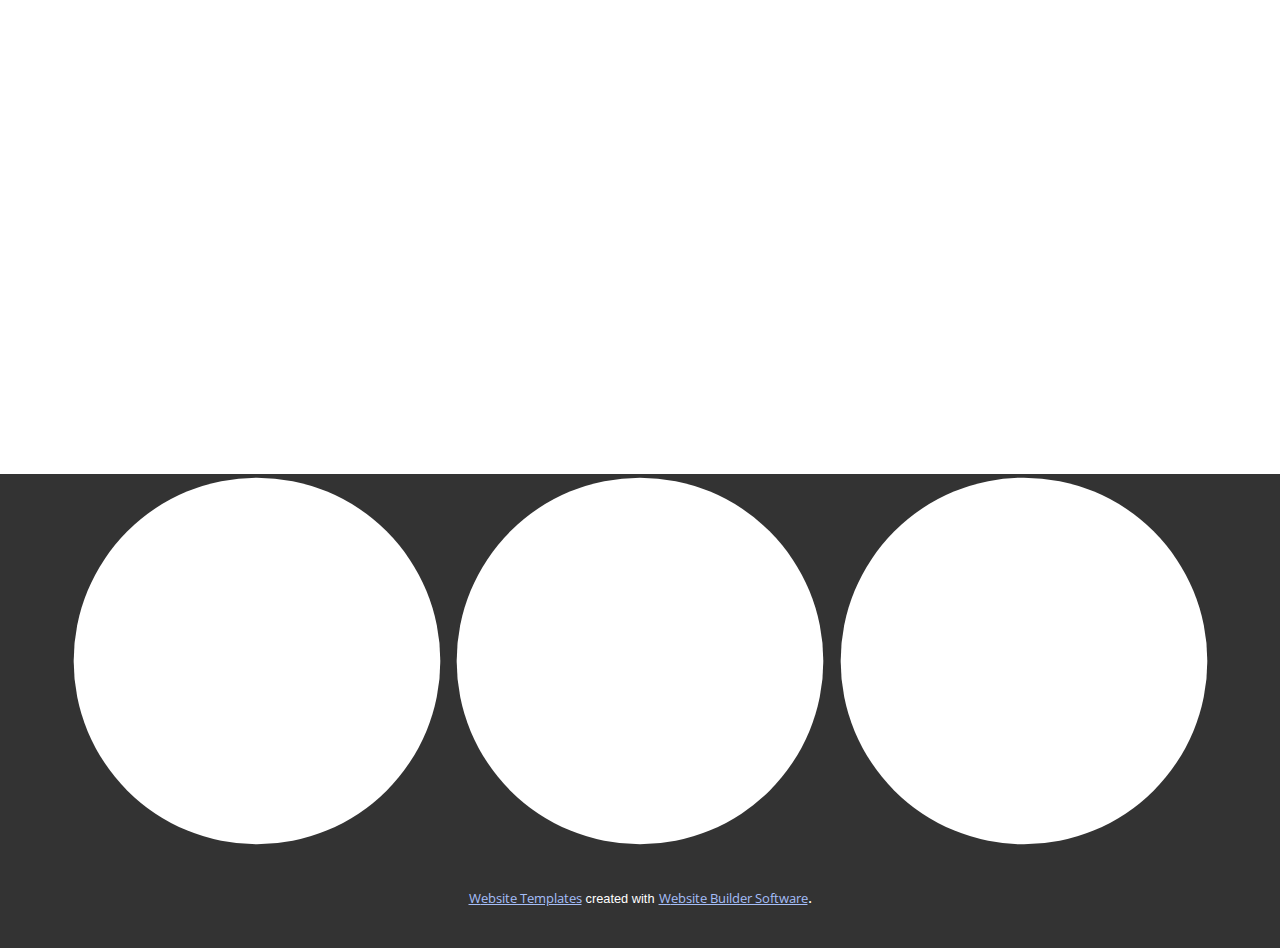
<file: Contact.html>
<!DOCTYPE html>
<html style="font-size: 16px;" lang="en"><head>
    <meta name="viewport" content="width=device-width, initial-scale=1.0">
    <meta charset="utf-8">
    <meta name="keywords" content="">
    <meta name="description" content="">
    <title>Contact</title>
    <link rel="stylesheet" href="nicepage.css" media="screen">
<link rel="stylesheet" href="Contact.css" media="screen">
    <script class="u-script" type="text/javascript" src="jquery.js" defer=""></script>
    <script class="u-script" type="text/javascript" src="nicepage.js" defer=""></script>
    <meta name="generator" content="Nicepage 5.9.6, nicepage.com">
    <link id="u-theme-google-font" rel="stylesheet" href="https://fonts.googleapis.com/css?family=Roboto:100,100i,300,300i,400,400i,500,500i,700,700i,900,900i|Open+Sans:300,300i,400,400i,500,500i,600,600i,700,700i,800,800i">
    
    
    <script type="application/ld+json">{
		"@context": "http://schema.org",
		"@type": "Organization",
		"name": "Akhilesh Keerthi",
		"sameAs": [
				"https://www.linkedin.com/in/akhilesh-keerthi/",
				"mailto:akeerthi@gmu.edu",
				"https://github.com/akhiltodecode"
		]
}</script>
    <meta name="theme-color" content="#184ed2">
    <meta property="og:title" content="Contact">
    <meta property="og:type" content="website">
  <meta data-intl-tel-input-cdn-path="intlTelInput/"></head>
  <body class="u-body u-xl-mode" data-lang="en"><header class="u-align-center-xs u-clearfix u-header u-header" id="sec-1151"></header>
    <section class="u-clearfix u-section-1" id="sec-cedb">
      <div class="u-clearfix u-sheet u-sheet-1"></div>
    </section>
    
    
    <footer class="u-clearfix u-footer u-grey-80" id="sec-338e"><div class="u-clearfix u-sheet u-sheet-1">
        <div class="u-social-icons u-spacing-10 u-social-icons-1">
          <a class="u-social-url" target="_blank" data-type="LinkedIn" title="LinkedIn" href="https://www.linkedin.com/in/akhilesh-keerthi/"><span class="u-icon u-social-icon u-social-linkedin u-icon-1"><svg class="u-svg-link" preserveAspectRatio="xMidYMin slice" viewBox="0 0 112 112" style=""><use xmlns:xlink="http://www.w3.org/1999/xlink" xlink:href="#svg-3d21"></use></svg><svg class="u-svg-content" viewBox="0 0 112 112" x="0" y="0" id="svg-3d21"><circle fill="currentColor" cx="56.1" cy="56.1" r="55"></circle><path fill="#FFFFFF" d="M41.3,83.7H27.9V43.4h13.4V83.7z M34.6,37.9L34.6,37.9c-4.6,0-7.5-3.1-7.5-7c0-4,3-7,7.6-7s7.4,3,7.5,7
      C42.2,34.8,39.2,37.9,34.6,37.9z M89.6,83.7H76.2V62.2c0-5.4-1.9-9.1-6.8-9.1c-3.7,0-5.9,2.5-6.9,4.9c-0.4,0.9-0.4,2.1-0.4,3.3v22.5
      H48.7c0,0,0.2-36.5,0-40.3h13.4v5.7c1.8-2.7,5-6.7,12.1-6.7c8.8,0,15.4,5.8,15.4,18.1V83.7z"></path></svg></span>
          </a>
          <a class="u-social-url" target="_blank" data-type="Email" title="Email" href="mailto:akeerthi@gmu.edu"><span class="u-icon u-social-email u-social-icon u-icon-2"><svg class="u-svg-link" preserveAspectRatio="xMidYMin slice" viewBox="0 0 112 112" style=""><use xmlns:xlink="http://www.w3.org/1999/xlink" xlink:href="#svg-9ba6"></use></svg><svg class="u-svg-content" viewBox="0 0 112 112" x="0" y="0" id="svg-9ba6"><circle fill="currentColor" cx="56.1" cy="56.1" r="55"></circle><path id="path3864" fill="#FFFFFF" d="M27.2,28h57.6c4,0,7.2,3.2,7.2,7.2l0,0v42.7c0,3.9-3.2,7.2-7.2,7.2l0,0H27.2
	c-4,0-7.2-3.2-7.2-7.2V35.2C20,31.1,23.2,28,27.2,28 M56,52.9l28.8-17.8H27.2L56,52.9 M27.2,77.7h57.6V43.5L56,61.3L27.2,43.5V77.7z
	"></path></svg></span>
          </a>
          <a class="u-social-url" target="_blank" data-type="Github" title="Github" href="https://github.com/akhiltodecode"><span class="u-icon u-social-github u-social-icon u-icon-3"><svg class="u-svg-link" preserveAspectRatio="xMidYMin slice" viewBox="0 0 112 112" style=""><use xmlns:xlink="http://www.w3.org/1999/xlink" xlink:href="#svg-4e25"></use></svg><svg class="u-svg-content" viewBox="0 0 112 112" x="0" y="0" id="svg-4e25"><circle fill="currentColor" cx="56.1" cy="56.1" r="55"></circle><path fill="#FFFFFF" d="M88,51.3c0-5.5-1.9-10.2-5.3-13.7c0.6-1.3,2.3-6.5-0.5-13.5c0,0-4.2-1.4-14,5.3c-4.1-1.1-8.4-1.7-12.7-1.8
	c-4.3,0-8.7,0.6-12.7,1.8c-9.7-6.6-14-5.3-14-5.3c-2.8,7-1,12.2-0.5,13.5C25,41.2,23,45.7,23,51.3c0,19.6,11.9,23.9,23.3,25.2
	c-1.5,1.3-2.8,3.5-3.2,6.8c-3,1.3-10.2,3.6-14.9-4.3c0,0-2.7-4.9-7.8-5.3c0,0-5-0.1-0.4,3.1c0,0,3.3,1.6,5.6,7.5c0,0,3,9.1,17.2,6
	c0,4.3,0.1,8.3,0.1,9.5h25.2c0-1.7,0.1-7.2,0.1-14c0-4.7-1.7-7.9-3.4-9.4C76,75.2,88,70.9,88,51.3z"></path></svg></span>
          </a>
        </div>
      </div></footer>
    <section class="u-backlink u-clearfix u-grey-80">
      <a class="u-link" href="https://nicepage.com/website-templates" target="_blank">
        <span>Website Templates</span>
      </a>
      <p class="u-text">
        <span>created with</span>
      </p>
      <a class="u-link" href="" target="_blank">
        <span>Website Builder Software</span>
      </a>. 
    </section>
  
</body></html>
</file>
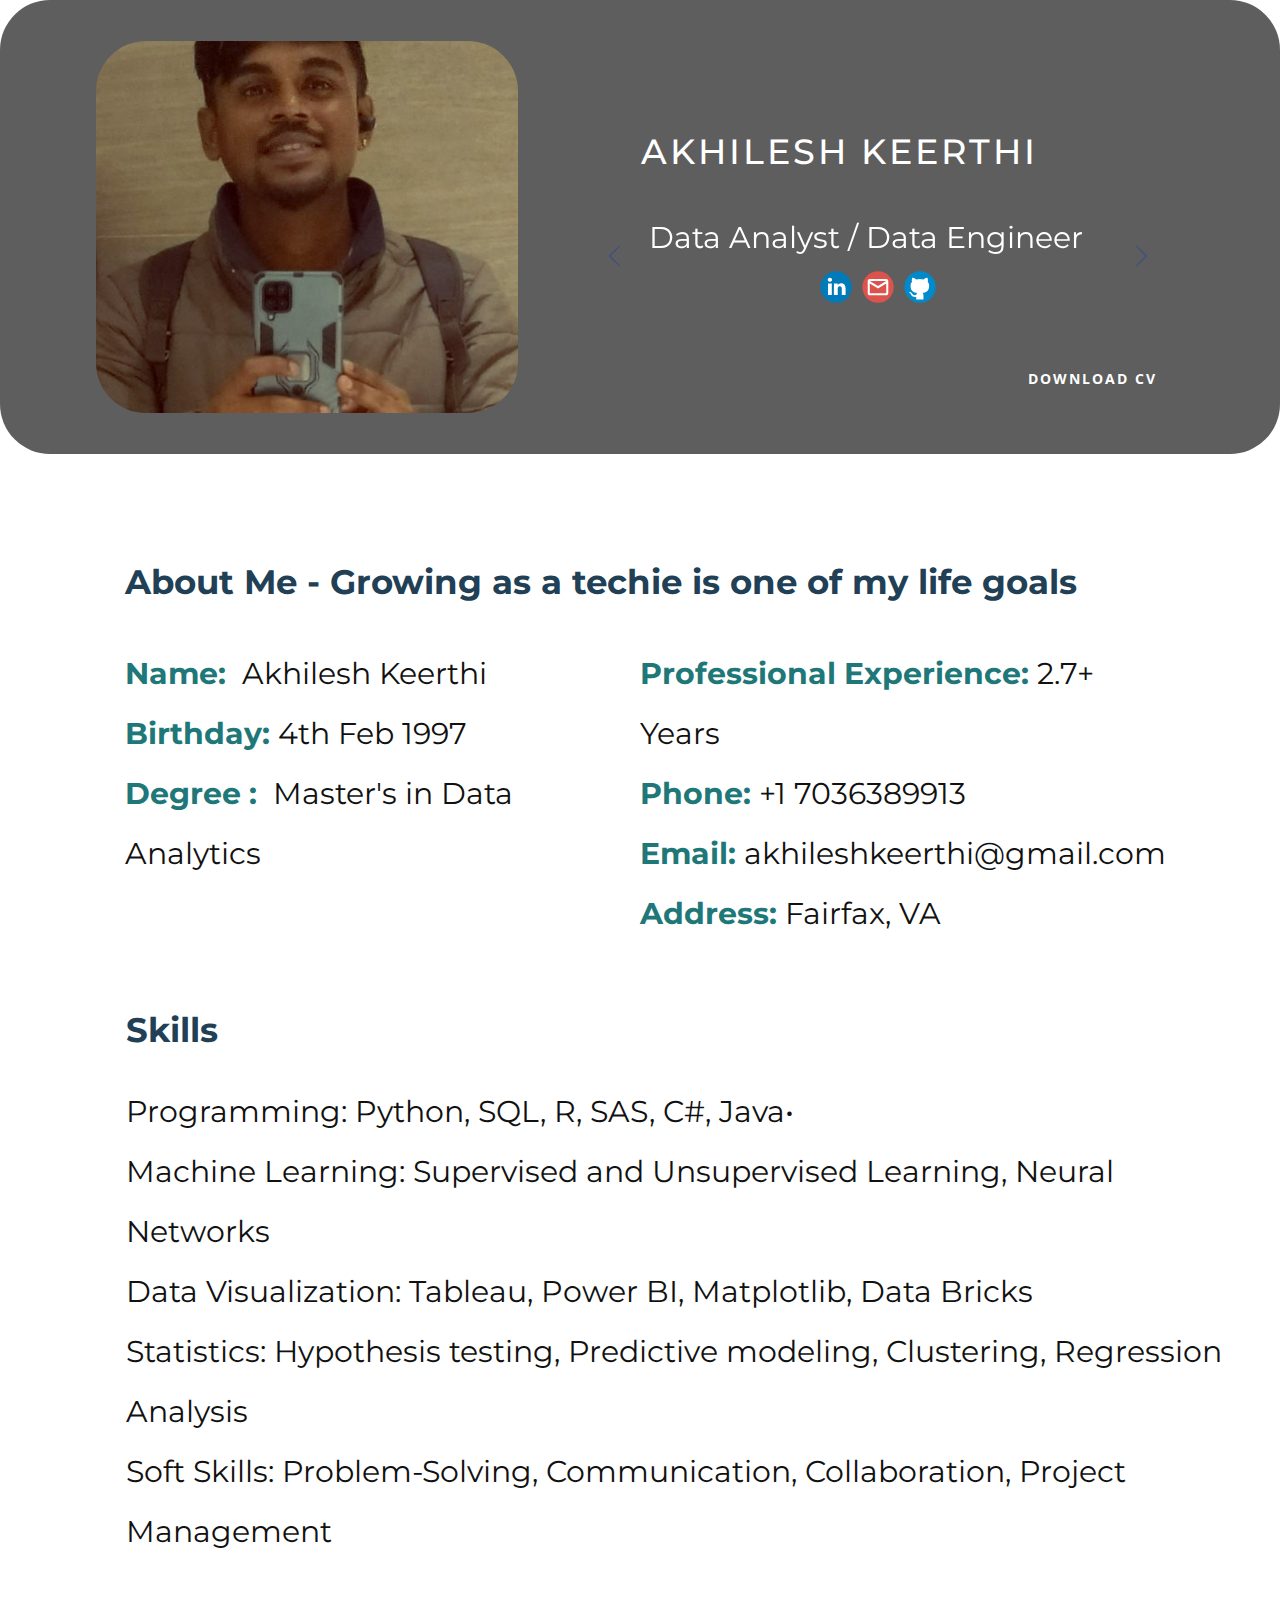
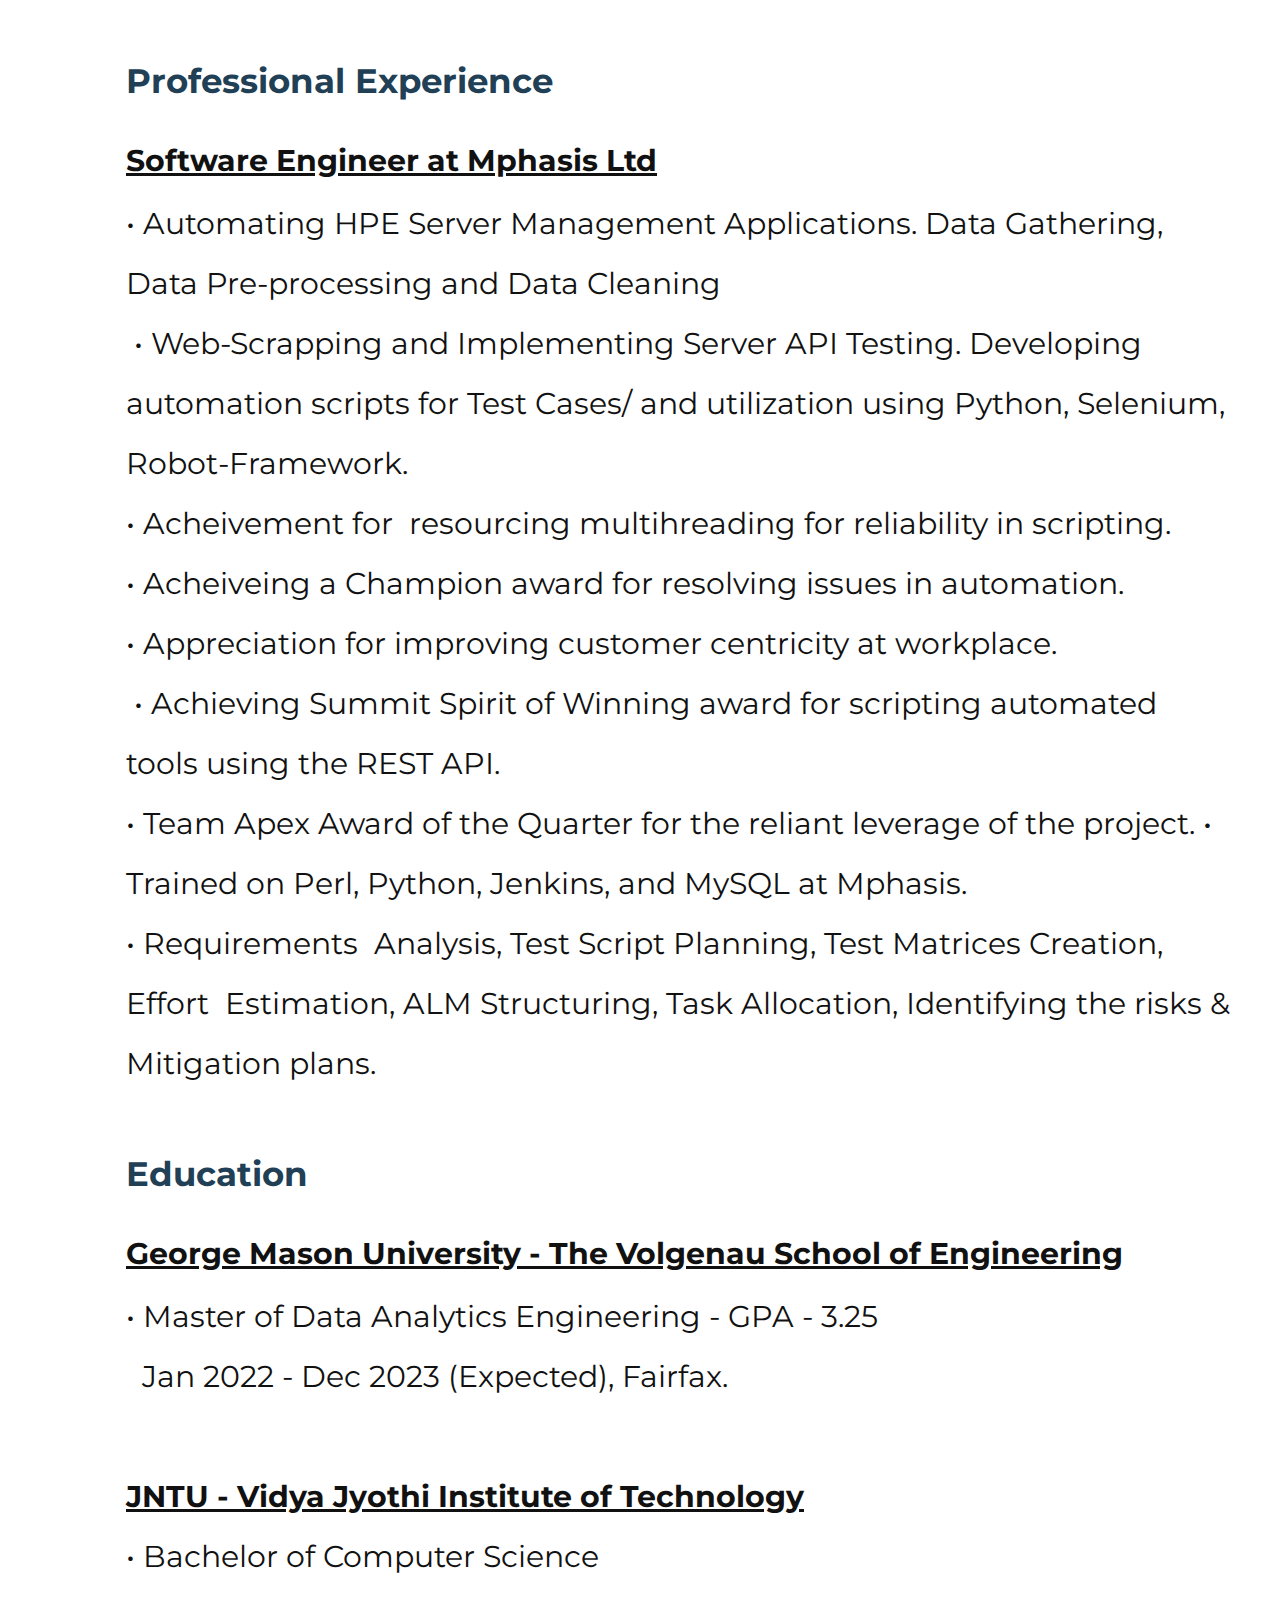
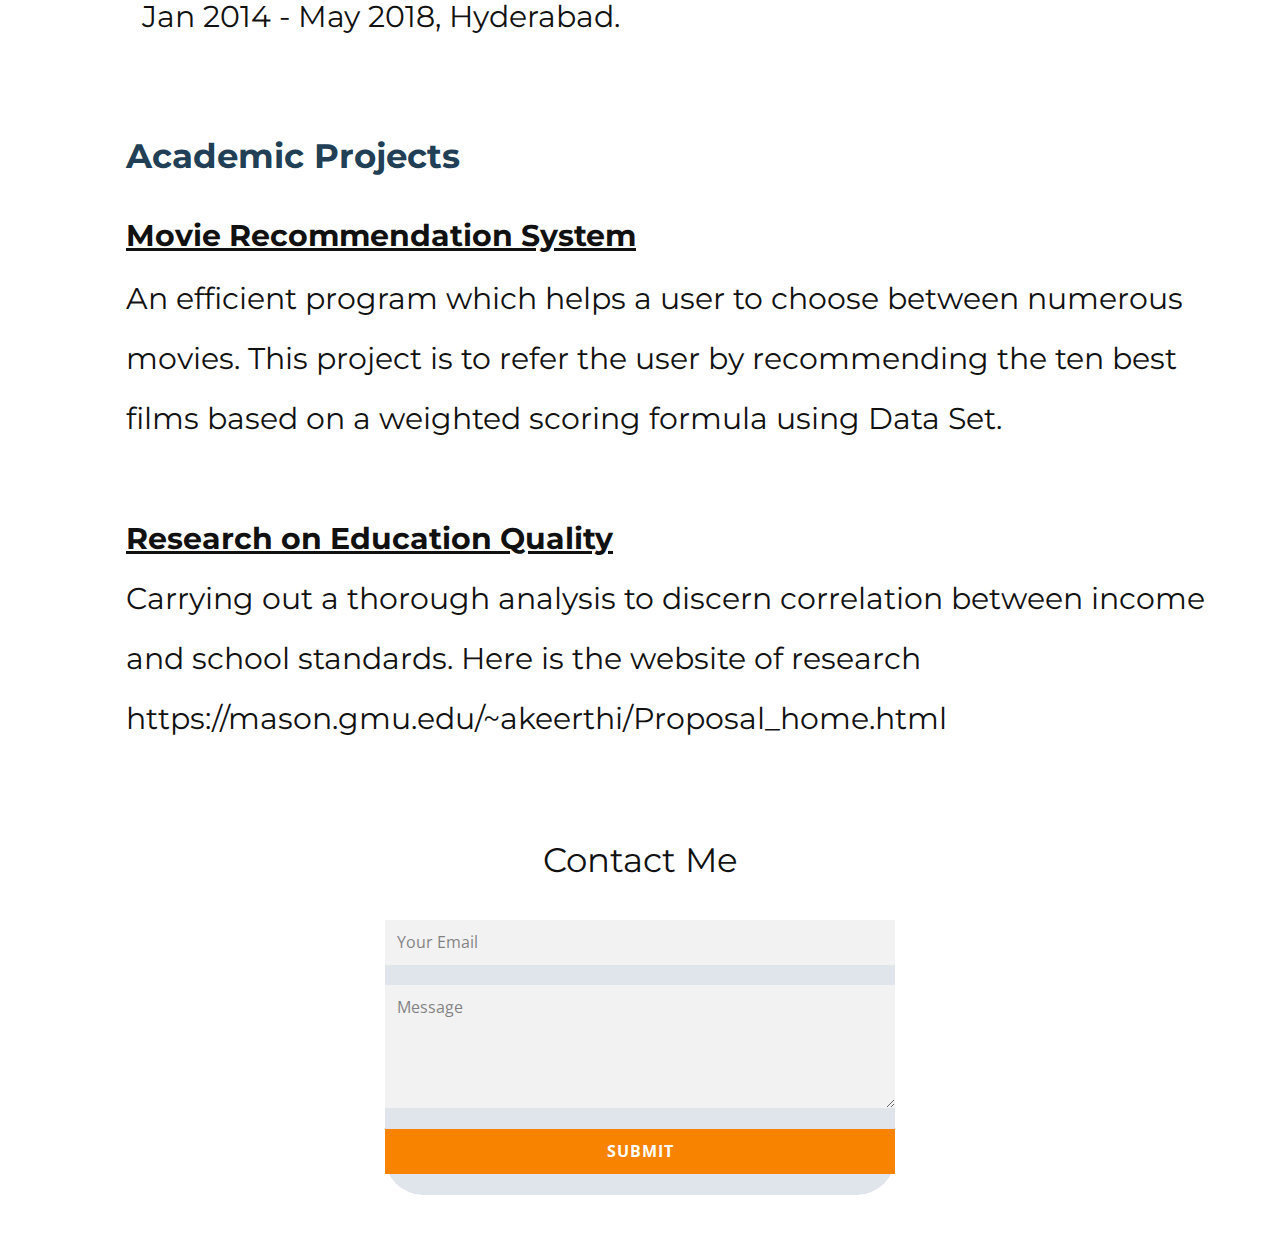
<file: Home.html>
<!DOCTYPE html>
<html style="font-size: 16px;" lang="en"><head>
    <meta name="viewport" content="width=device-width, initial-scale=1.0">
    <meta charset="utf-8">
    <meta name="keywords" content="Learn marketing strategy, Our Courses, ​Drive Your Career Forward">
    <meta name="description" content="">
    <title>Home</title>
    <link rel="stylesheet" href="nicepage.css" media="screen">
<link rel="stylesheet" href="Home.css" media="screen">
    <script class="u-script" type="text/javascript" src="jquery.js" defer=""></script>
    <script class="u-script" type="text/javascript" src="nicepage.js" defer=""></script>
    <meta name="generator" content="Nicepage 5.9.6, nicepage.com">
    <meta name="referrer" content="origin">
    <link id="u-theme-google-font" rel="stylesheet" href="https://fonts.googleapis.com/css?family=Roboto:100,100i,300,300i,400,400i,500,500i,700,700i,900,900i|Open+Sans:300,300i,400,400i,500,500i,600,600i,700,700i,800,800i">
    <link id="u-page-google-font" rel="stylesheet" href="https://fonts.googleapis.com/css?family=Montserrat:100,100i,200,200i,300,300i,400,400i,500,500i,600,600i,700,700i,800,800i,900,900i">
    
    
    
    
    
    
    
    <script type="application/ld+json">{
		"@context": "http://schema.org",
		"@type": "Organization",
		"name": "Akhilesh Keerthi",
		"sameAs": [
				"https://www.linkedin.com/in/akhilesh-keerthi/",
				"mailto:akeerthi@gmu.edu",
				"https://github.com/akhiltodecode"
		]
}</script>
    <meta name="theme-color" content="#184ed2">
    <meta property="og:title" content="Home">
    <meta property="og:type" content="website">
  <meta data-intl-tel-input-cdn-path="intlTelInput/"></head>
  <body class="u-body u-xl-mode" data-lang="en">
    <section class="u-clearfix u-valign-top-lg u-white u-section-1" id="sec-f200">
      <div class="u-container-style u-expanded-width u-grey-70 u-group u-opacity u-opacity-90 u-radius-50 u-shape-round u-group-1">
        <div class="u-container-layout u-container-layout-1">
          <img class="u-image u-image-round u-radius-50 u-image-1" src="images/akhil_1.jpg" alt="" data-image-width="716" data-image-height="877">
          <h4 class="u-align-center u-text u-text-1">Akhilesh Keerthi</h4>
          <div data-interval="1500" data-u-ride="carousel" class="u-carousel u-carousel-duration-250 u-slider u-slider-1" id="carousel-f62a">
            <ol class="u-absolute-hcenter u-carousel-indicators u-hidden u-carousel-indicators-1">
              <li data-u-target="#carousel-f62a" class="u-active u-active-grey-10 u-grey-30" data-u-slide-to="0"></li>
              <li data-u-target="#carousel-f62a" class="u-active-grey-10 u-grey-30" data-u-slide-to="1"></li>
              <li data-u-target="#carousel-f62a" class="u-active-grey-10 u-grey-30" data-u-slide-to="2"></li>
              <li data-u-target="#carousel-f62a" class="u-active-grey-10 u-grey-30" data-u-slide-to="3"></li>
            </ol>
            <div class="u-carousel-inner" role="listbox">
              <div class="u-active u-align-left u-carousel-item u-container-style u-slide">
                <div class="u-container-layout u-container-layout-2">
                  <h5 class="u-custom-font u-font-montserrat u-text u-text-2">Data Analyst / Data Engineer&nbsp;</h5>
                  <div class="u-social-icons u-spacing-10 u-social-icons-1">
                    <a class="u-social-url" target="_blank" data-type="LinkedIn" title="LinkedIn" href="https://www.linkedin.com/in/akhilesh-keerthi/"><span class="u-icon u-social-icon u-social-linkedin u-icon-1"><svg class="u-svg-link" preserveAspectRatio="xMidYMin slice" viewBox="0 0 112 112" style=""><use xmlns:xlink="http://www.w3.org/1999/xlink" xlink:href="#svg-df25"></use></svg><svg class="u-svg-content" viewBox="0 0 112 112" x="0" y="0" id="svg-df25"><circle fill="currentColor" cx="56.1" cy="56.1" r="55"></circle><path fill="#FFFFFF" d="M41.3,83.7H27.9V43.4h13.4V83.7z M34.6,37.9L34.6,37.9c-4.6,0-7.5-3.1-7.5-7c0-4,3-7,7.6-7s7.4,3,7.5,7
      C42.2,34.8,39.2,37.9,34.6,37.9z M89.6,83.7H76.2V62.2c0-5.4-1.9-9.1-6.8-9.1c-3.7,0-5.9,2.5-6.9,4.9c-0.4,0.9-0.4,2.1-0.4,3.3v22.5
      H48.7c0,0,0.2-36.5,0-40.3h13.4v5.7c1.8-2.7,5-6.7,12.1-6.7c8.8,0,15.4,5.8,15.4,18.1V83.7z"></path></svg></span>
                    </a>
                    <a class="u-social-url" target="_blank" data-type="Email" title="Email" href="mailto:akeerthi@gmu.edu"><span class="u-icon u-social-email u-social-icon u-icon-2"><svg class="u-svg-link" preserveAspectRatio="xMidYMin slice" viewBox="0 0 112 112" style=""><use xmlns:xlink="http://www.w3.org/1999/xlink" xlink:href="#svg-c87a"></use></svg><svg class="u-svg-content" viewBox="0 0 112 112" x="0" y="0" id="svg-c87a"><circle fill="currentColor" cx="56.1" cy="56.1" r="55"></circle><path id="path3864" fill="#FFFFFF" d="M27.2,28h57.6c4,0,7.2,3.2,7.2,7.2l0,0v42.7c0,3.9-3.2,7.2-7.2,7.2l0,0H27.2
	c-4,0-7.2-3.2-7.2-7.2V35.2C20,31.1,23.2,28,27.2,28 M56,52.9l28.8-17.8H27.2L56,52.9 M27.2,77.7h57.6V43.5L56,61.3L27.2,43.5V77.7z
	"></path></svg></span>
                    </a>
                    <a class="u-social-url" target="_blank" data-type="Github" title="Github" href="https://github.com/akhiltodecode"><span class="u-icon u-social-github u-social-icon u-icon-3"><svg class="u-svg-link" preserveAspectRatio="xMidYMin slice" viewBox="0 0 112 112" style=""><use xmlns:xlink="http://www.w3.org/1999/xlink" xlink:href="#svg-afa6"></use></svg><svg class="u-svg-content" viewBox="0 0 112 112" x="0" y="0" id="svg-afa6"><circle fill="currentColor" cx="56.1" cy="56.1" r="55"></circle><path fill="#FFFFFF" d="M88,51.3c0-5.5-1.9-10.2-5.3-13.7c0.6-1.3,2.3-6.5-0.5-13.5c0,0-4.2-1.4-14,5.3c-4.1-1.1-8.4-1.7-12.7-1.8
	c-4.3,0-8.7,0.6-12.7,1.8c-9.7-6.6-14-5.3-14-5.3c-2.8,7-1,12.2-0.5,13.5C25,41.2,23,45.7,23,51.3c0,19.6,11.9,23.9,23.3,25.2
	c-1.5,1.3-2.8,3.5-3.2,6.8c-3,1.3-10.2,3.6-14.9-4.3c0,0-2.7-4.9-7.8-5.3c0,0-5-0.1-0.4,3.1c0,0,3.3,1.6,5.6,7.5c0,0,3,9.1,17.2,6
	c0,4.3,0.1,8.3,0.1,9.5h25.2c0-1.7,0.1-7.2,0.1-14c0-4.7-1.7-7.9-3.4-9.4C76,75.2,88,70.9,88,51.3z"></path></svg></span>
                    </a>
                  </div>
                </div>
              </div>
              <div class="u-align-center u-carousel-item u-container-style u-slide">
                <div class="u-container-layout u-valign-middle u-container-layout-3">
                  <h5 class="u-custom-font u-font-montserrat u-text u-text-default u-text-3">Software Engineer</h5>
                </div>
              </div>
              <div class="u-align-center u-carousel-item u-container-style u-slide">
                <div class="u-container-layout u-valign-middle u-container-layout-4">
                  <h5 class="u-custom-font u-font-montserrat u-text u-text-default u-text-4">Data Engineer</h5>
                </div>
              </div>
              <div class="u-align-center u-carousel-item u-container-style u-slide">
                <div class="u-container-layout u-valign-middle u-container-layout-5">
                  <h5 class="u-custom-font u-font-montserrat u-text u-text-default u-text-5">Machine Learning Enthusiast</h5>
                </div>
              </div>
            </div>
            <a class="u-absolute-vcenter u-carousel-control u-carousel-control-prev u-spacing-5 u-text-palette-1-dark-2 u-carousel-control-1" href="#carousel-f62a" role="button" data-u-slide="prev">
              <span aria-hidden="true">
                <svg viewBox="0 0 477.175 477.175"><path d="M145.188,238.575l215.5-215.5c5.3-5.3,5.3-13.8,0-19.1s-13.8-5.3-19.1,0l-225.1,225.1c-5.3,5.3-5.3,13.8,0,19.1l225.1,225
                    c2.6,2.6,6.1,4,9.5,4s6.9-1.3,9.5-4c5.3-5.3,5.3-13.8,0-19.1L145.188,238.575z"></path></svg>
              </span>
              <span class="sr-only">Previous</span>
            </a>
            <a class="u-absolute-vcenter u-carousel-control u-carousel-control-next u-spacing-5 u-text-palette-1-dark-2 u-carousel-control-2" href="#carousel-f62a" role="button" data-u-slide="next">
              <span aria-hidden="true">
                <svg viewBox="0 0 477.175 477.175"><path d="M360.731,229.075l-225.1-225.1c-5.3-5.3-13.8-5.3-19.1,0s-5.3,13.8,0,19.1l215.5,215.5l-215.5,215.5
                    c-5.3,5.3-5.3,13.8,0,19.1c2.6,2.6,6.1,4,9.5,4c3.4,0,6.9-1.3,9.5-4l225.1-225.1C365.931,242.875,365.931,234.275,360.731,229.075z"></path></svg>
              </span>
              <span class="sr-only">Next</span>
            </a>
          </div>
          <a href="files/AKHILESH_KEERTHI_-_Data_Analyst__Software_Engineer.pdf" class="u-border-none u-btn u-button-style u-file-link u-none u-btn-1" target="_blank"> &nbsp;Download CV</a>
        </div>
      </div>
      <h3 class="u-custom-font u-font-montserrat u-hover-feature u-text u-text-custom-color-6 u-text-default-lg u-text-default-md u-text-default-sm u-text-default-xs u-text-6">Abo​​ut Me - ​Growing as a techie is one of my life goals</h3>
      <p class="u-custom-font u-font-montserrat u-text u-text-7">
        <span style="font-weight: 700;">
          <span class="u-text-custom-color-5">Name:</span>
        </span>&nbsp;Akhilesh Keerthi<br>
        <span style="font-weight: 700;" class="u-text-custom-color-5">Birthday:</span>&nbsp;4th Feb 1997<br>
        <span style="font-weight: 700;" class="u-text-custom-color-5">Degree</span>
        <span style="font-weight: 700;">
          <span class="u-text-custom-color-5">:</span>&nbsp;
        </span>Master's in Data Analytics<br>
        <br>
      </p>
      <p class="u-custom-font u-font-montserrat u-text u-text-8">
        <span style="font-weight: 700;" class="u-text-custom-color-5">Professional Experience:</span>&nbsp;2.7+ Years<br>
        <span style="font-weight: 700;" class="u-text-custom-color-5">Phone:</span>&nbsp;+1 7036389913<br>
        <span style="font-weight: 700;" class="u-text-custom-color-5">Email:</span>&nbsp;akhileshkeerthi@gmail.com<br>
        <span style="font-weight: 700;" class="u-text-custom-color-5">Address:</span>&nbsp;Fairfax, VA
      </p>
      
    </section>
    <section class="u-clearfix u-section-2" id="sec-1cfc">
      <div class="u-clearfix u-sheet u-valign-top-lg u-valign-top-md u-valign-top-sm u-valign-top-xl u-sheet-1">
        <h3 class="u-custom-font u-font-montserrat u-hover-feature u-text u-text-custom-color-6 u-text-default-lg u-text-default-md u-text-default-sm u-text-default-xs u-text-1" data-animation-name="" data-animation-duration="0" data-animation-delay="0" data-animation-direction="">Skills</h3>
        <p class="u-custom-font u-font-montserrat u-text u-text-2" data-animation-name="" data-animation-duration="0" data-animation-delay="0" data-animation-direction="">Programming: Python, SQL, R, SAS, C#, Java•&nbsp;<br>Machine Learning: Supervised and Unsupervised Learning, Neural Networks&nbsp;<br>Data Visualization: Tableau, Power BI, Matplotlib, Data Bricks<br>Statistics: Hypothesis testing, Predictive modeling, Clustering, Regression Analysis&nbsp;<br>Soft Skills: Problem-Solving, Communication, Collaboration, Project Management<br>
        </p>
      </div>
      
    </section>
    <section class="u-clearfix u-section-3" id="sec-fd67">
      <div class="u-clearfix u-sheet u-valign-top-lg u-valign-top-md u-valign-top-sm u-valign-top-xl u-sheet-1">
        <h3 class="u-custom-font u-font-montserrat u-hover-feature u-text u-text-custom-color-6 u-text-default-lg u-text-default-md u-text-default-sm u-text-default-xs u-text-1" data-animation-name="" data-animation-duration="0" data-animation-delay="0" data-animation-direction="">Professional Experience</h3>
        <p class="u-custom-font u-font-montserrat u-text u-text-2" data-animation-name="" data-animation-duration="0" data-animation-delay="0" data-animation-direction="">
          <span style="text-decoration: underline !important; font-size: 2.25rem;">
            <span style="font-size: 1.875rem; font-weight: 700;">Software Engineer at Mphasis Ltd</span>
          </span>
          <br>• Automating HPE Server Management Applications. Data Gathering, Data Pre-processing 
and Data Cleaning<br>&nbsp;• Web-Scrapping and Implementing Server API Testing. Developing automation scripts for 
Test Cases/ and utilization using Python, Selenium, Robot-Framework.&nbsp;<br>• Acheivement for &nbsp;resourcing multihreading for reliability in scripting.&nbsp;<br>• Acheiveing a Champion award for resolving issues in automation.&nbsp;<br>• Appreciation for improving customer centricity at workplace.<br>&nbsp;• Achieving Summit Spirit of Winning award for scripting automated tools using the REST 
API.&nbsp;<br>• Team Apex Award of the Quarter for the reliant leverage of the project.
• Trained on Perl, Python, Jenkins, and MySQL at Mphasis.&nbsp;<br>• Requirements &nbsp;Analysis, Test Script Planning, Test Matrices Creation, Effort &nbsp;Estimation, 
ALM Structuring, Task Allocation, Identifying the risks &amp; Mitigation plans.<br>
        </p>
      </div>
      
    </section>
    <section class="u-clearfix u-section-4" id="sec-b06e">
      <div class="u-clearfix u-sheet u-sheet-1">
        <h3 class="u-custom-font u-font-montserrat u-hover-feature u-text u-text-custom-color-6 u-text-default-lg u-text-default-md u-text-default-sm u-text-default-xs u-text-1" data-animation-name="" data-animation-duration="0" data-animation-delay="0" data-animation-direction="">Education</h3>
        <p class="u-custom-font u-font-montserrat u-text u-text-2" data-animation-name="" data-animation-duration="0" data-animation-delay="0" data-animation-direction="">
          <span style="text-decoration: underline !important; font-size: 2.25rem;">
            <span style="font-size: 1.875rem; font-weight: 700;">George Mason University - The Volgenau School of Engineering</span>
          </span>
          <br>• Master of Data Analytics Engineering - GPA - 3.25<br>&nbsp; Jan 2022 - Dec 2023 (Expected), Fairfax.<br>
          <br>
          <span style="font-weight: 700; text-decoration: underline !important;">JNTU - Vidya Jyothi Institute of Technology</span>&nbsp;<br>• Bachelor of Computer Science<br>&nbsp; Jan 2014 - May 2018, Hyderabad.<br>
        </p>
      </div>
      
    </section>
    <section class="u-clearfix u-section-5" id="sec-1c91">
      <div class="u-clearfix u-sheet u-sheet-1">
        <h3 class="u-custom-font u-font-montserrat u-hover-feature u-text u-text-custom-color-6 u-text-default-lg u-text-default-md u-text-default-sm u-text-default-xs u-text-1" data-animation-name="" data-animation-duration="0" data-animation-delay="0" data-animation-direction="">Academic Projects</h3>
        <p class="u-custom-font u-font-montserrat u-text u-text-2" data-animation-name="" data-animation-duration="0" data-animation-delay="0" data-animation-direction="">
          <span style="text-decoration: underline !important; font-size: 2.25rem;">
            <span style="font-size: 1.875rem; font-weight: 700;">Movie Recommendation System</span>
          </span>
          <br> An efficient program which helps a user to choose between numerous movies. This project is to 
refer the user by recommending the ten best films based on a weighted scoring formula using 
Data Set.<br>
          <br>
          <span style="font-weight: 700; text-decoration: underline !important;">Research on Education Quality</span>&nbsp;<br>Carrying out a thorough&nbsp;analysis&nbsp;to discern correlation between income and school standards. 
Here is the website of research https://mason.gmu.edu/~akeerthi/Proposal_home.html<br>
        </p>
      </div>
      
    </section>
    <section class="u-clearfix u-section-6" id="sec-0756">
      <div class="u-clearfix u-sheet u-sheet-1">
        <div class="u-clearfix u-expanded-width u-layout-wrap u-layout-wrap-1">
          <div class="u-gutter-0 u-layout">
            <div class="u-layout-row">
              <div class="u-size-60">
                <div class="u-layout-col">
                  <div class="u-align-center u-container-style u-layout-cell u-size-60 u-layout-cell-1">
                    <div class="u-container-layout u-container-layout-1">
                      <h3 class="u-custom-font u-font-montserrat u-hover-feature u-text u-text-default-lg u-text-default-md u-text-default-sm u-text-default-xs u-text-1" data-animation-name="" data-animation-duration="0" data-animation-delay="0" data-animation-direction="">Contact Me</h3>
                      <div class="u-expanded-width-sm u-expanded-width-xs u-form u-palette-5-light-2 u-radius-38 u-form-1">
                        <form action="https://forms.nicepagesrv.com/v2/form/process" class="u-clearfix u-form-spacing-20 u-form-vertical u-inner-form" style="padding: 0px;" source="email" name="form-2">
                          <div class="u-form-email u-form-group">
                            <label for="email-da97" class="u-form-control-hidden u-label">Email</label>
                            <input type="email" placeholder="Your Email" id="email-da97" name="email" class="u-border-no-bottom u-border-no-left u-border-no-right u-border-no-top u-grey-5 u-input u-input-rectangle" required="">
                          </div>
                          <div class="u-form-group u-form-message">
                            <label for="message-da97" class="u-form-control-hidden u-label">Message</label>
                            <textarea placeholder="Message" rows="4" cols="50" id="message-da97" name="message" class="u-border-no-bottom u-border-no-left u-border-no-right u-border-no-top u-grey-5 u-input u-input-rectangle" required=""></textarea>
                          </div>
                          <div class="u-form-group u-form-submit">
                            <a href="#" class="u-active-black u-border-none u-btn u-btn-submit u-button-style u-hover-black u-palette-3-base u-btn-1">Submit</a>
                            <input type="submit" value="submit" class="u-form-control-hidden">
                          </div>
                          <div class="u-form-send-message u-form-send-success"> Thank you! Your message has been sent. </div>
                          <div class="u-form-send-error u-form-send-message"> Unable to send your message. Please fix errors then try again. </div>
                          <input type="hidden" value="" name="recaptchaResponse">
                          <input type="hidden" name="formServices" value="269c2d2de9c78227d499b266d76af83b">
                        </form>
                      </div>
                    </div>
                  </div>
                </div>
              </div>
            </div>
          </div>
        </div>
      </div>
      
    </section>
   
   <span style="height: 64px; width: 64px; margin-left: 0px; margin-right: auto; margin-top: 0px; background-image: none; right: 20px; bottom: 20px; padding: 25px;" class="u-back-to-top u-icon u-icon-circle u-opacity u-opacity-85 u-palette-1-base" data-href="#">
        <svg class="u-svg-link" preserveAspectRatio="xMidYMin slice" viewBox="0 0 551.13 551.13"><use xmlns:xlink="http://www.w3.org/1999/xlink" xlink:href="#svg-1d98"></use></svg>
        <svg class="u-svg-content" enable-background="new 0 0 551.13 551.13" viewBox="0 0 551.13 551.13" xmlns="http://www.w3.org/2000/svg" id="svg-1d98"><path d="m275.565 189.451 223.897 223.897h51.668l-275.565-275.565-275.565 275.565h51.668z"></path></svg>
    </span>
  
</body></html>
</file>
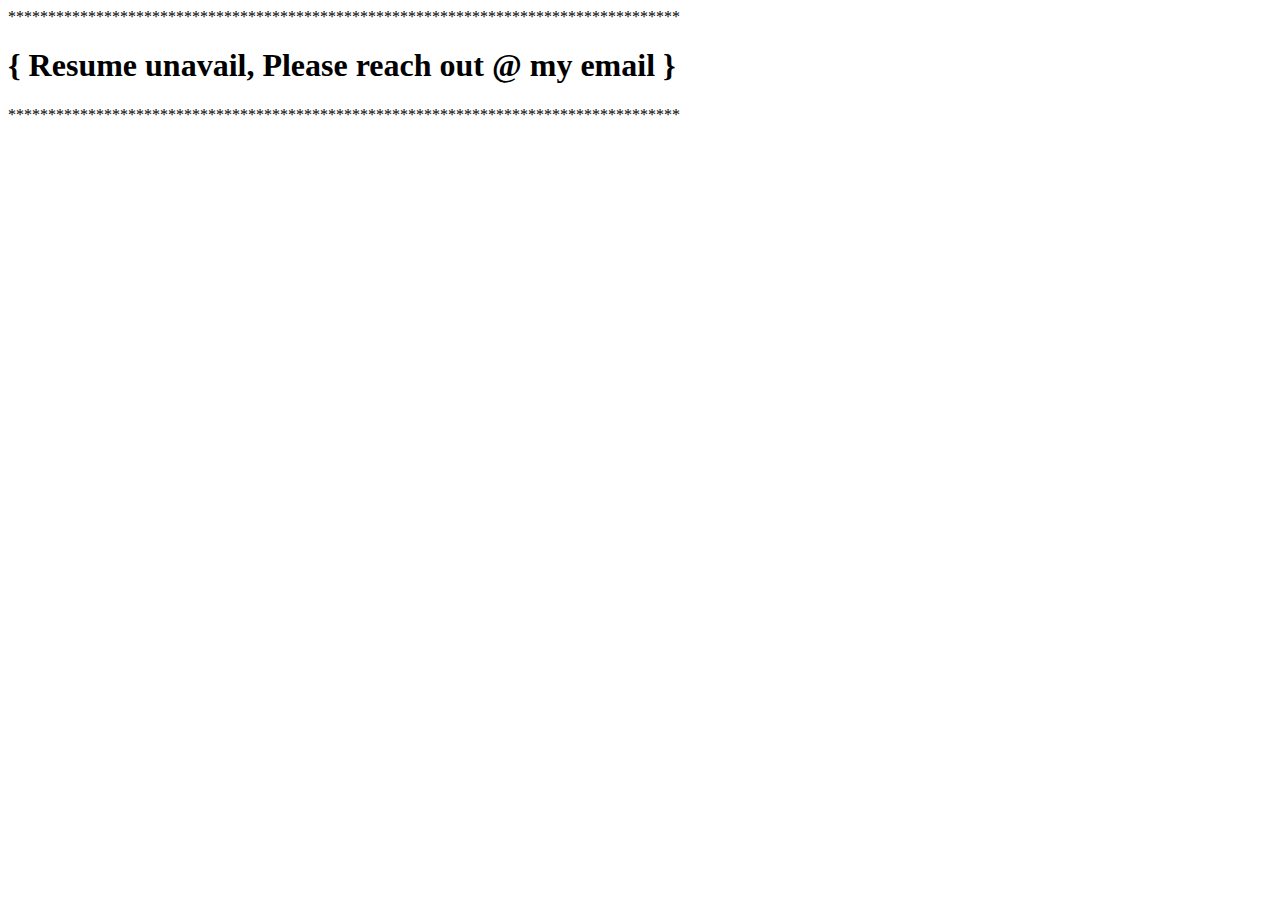
<file: nofile.html>
<html>
   ************************************************************************************
<h1> { Resume unavail, Please reach out @ my email } </h1>
   ************************************************************************************
</html>
</file>
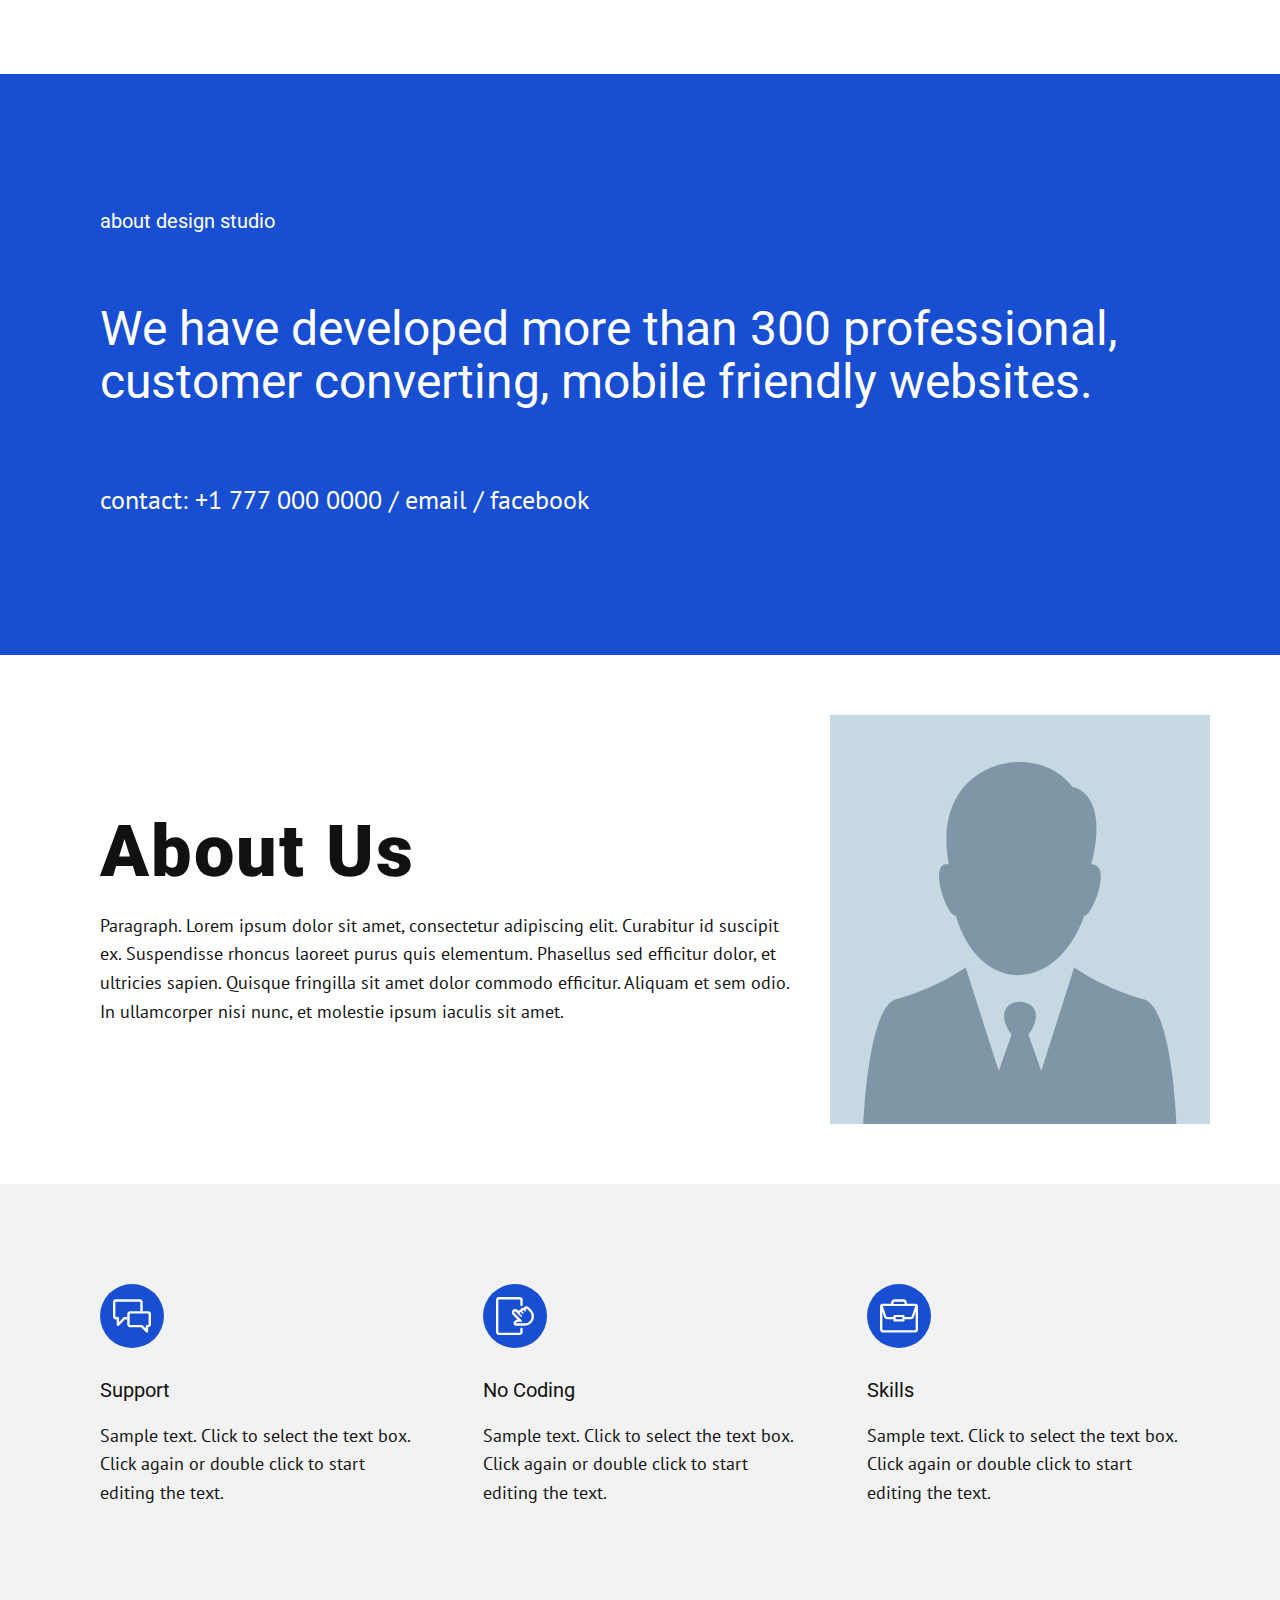
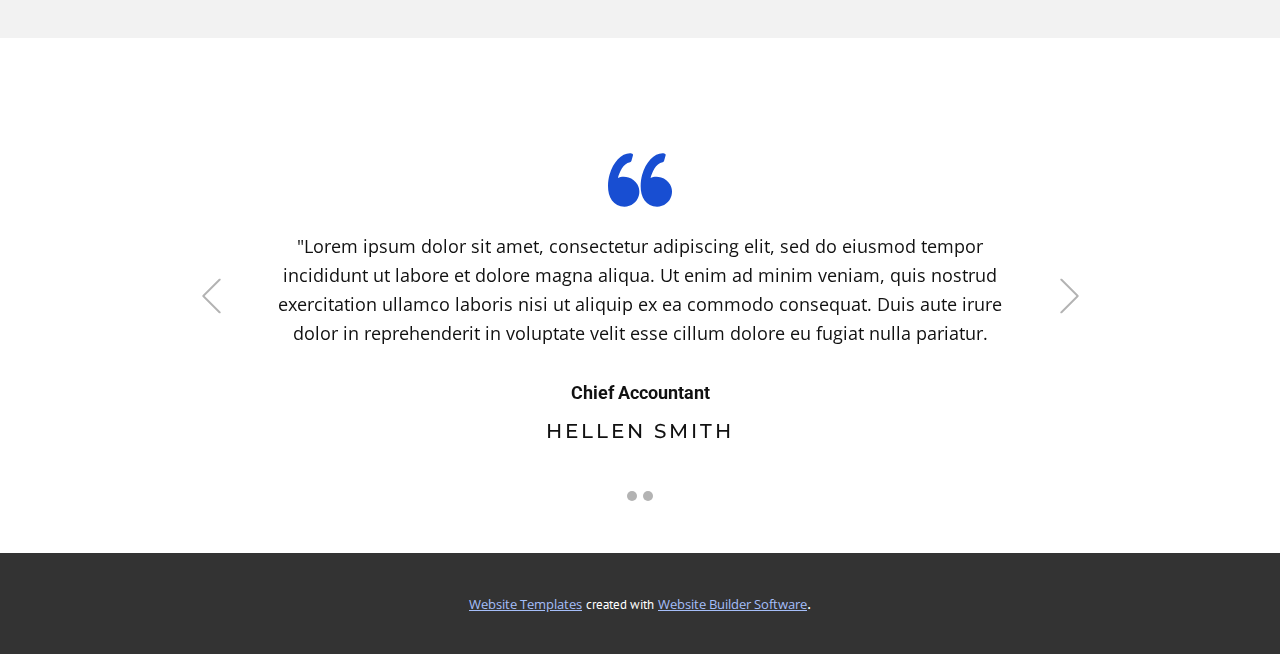
<file: Page-1.html>
<!DOCTYPE html>
<html style="font-size: 16px;" lang="en"><head>
    <meta name="viewport" content="width=device-width, initial-scale=1.0">
    <meta charset="utf-8">
    <meta name="keywords" content="We have developed more than 300 professional, customer converting, mobile friendly websites., About Us">
    <meta name="description" content="">
    <title>Page 1</title>
    <link rel="stylesheet" href="nicepage.css" media="screen">
<link rel="stylesheet" href="Page-1.css" media="screen">
    <script class="u-script" type="text/javascript" src="jquery.js" defer=""></script>
    <script class="u-script" type="text/javascript" src="nicepage.js" defer=""></script>
    <meta name="generator" content="Nicepage 5.9.6, nicepage.com">
    <link id="u-theme-google-font" rel="stylesheet" href="https://fonts.googleapis.com/css?family=Roboto:100,100i,300,300i,400,400i,500,500i,700,700i,900,900i|Open+Sans:300,300i,400,400i,500,500i,600,600i,700,700i,800,800i">
    <link id="u-page-google-font" rel="stylesheet" href="https://fonts.googleapis.com/css?family=PT+Sans:400,400i,700,700i|Montserrat:100,100i,200,200i,300,300i,400,400i,500,500i,600,600i,700,700i,800,800i,900,900i">
    
    
    
    
    
    <script type="application/ld+json">{
		"@context": "http://schema.org",
		"@type": "Organization",
		"name": "Akhilesh Keerthi",
		"sameAs": [
				"https://www.linkedin.com/in/akhilesh-keerthi/",
				"mailto:akeerthi@gmu.edu",
				"https://github.com/akhiltodecode"
		]
}</script>
    <meta name="theme-color" content="#184ed2">
    <meta property="og:title" content="Page 1">
    <meta property="og:type" content="website">
  <meta data-intl-tel-input-cdn-path="intlTelInput/"></head>
  <body class="u-body u-xl-mode" data-lang="en"><header class="u-align-center-xs u-clearfix u-header u-header" id="sec-1151"></header>
    <section class="u-align-center u-clearfix u-palette-1-base u-section-1" id="sec-afbb">
      <div class="u-clearfix u-sheet u-valign-middle u-sheet-1">
        <div class="u-align-center u-container-style u-group u-shape-rectangle u-group-1">
          <div class="u-container-layout u-container-layout-1">
            <h5 class="u-align-left u-text u-text-1">about design studio</h5>
            <h1 class="u-align-left u-text u-text-default u-text-2">We have developed more than 300 professional, customer converting, mobile friendly websites. </h1>
            <p class="u-align-left u-text u-text-3">contact: +1 777 000 0000 / email / facebook&nbsp; <br>
            </p>
          </div>
        </div>
      </div>
    </section>
    <section class="u-clearfix u-section-2" id="sec-c610">
      <div class="u-clearfix u-sheet u-valign-middle u-sheet-1">
        <div class="u-clearfix u-expanded-width u-gutter-0 u-layout-spacing-vertical u-layout-wrap u-layout-wrap-1">
          <div class="u-layout">
            <div class="u-layout-row">
              <div class="u-align-left u-container-style u-layout-cell u-left-cell u-size-40 u-layout-cell-1">
                <div class="u-container-layout u-valign-middle u-container-layout-1">
                  <h2 class="u-text u-text-default u-text-1">About Us</h2>
                  <p class="u-text u-text-2">Paragraph. Lorem ipsum dolor sit amet, consectetur adipiscing elit. Curabitur id suscipit ex. Suspendisse rhoncus laoreet purus quis elementum. Phasellus sed efficitur dolor, et ultricies sapien. Quisque fringilla sit amet dolor commodo efficitur. Aliquam et sem odio. In ullamcorper nisi nunc, et molestie ipsum iaculis sit amet.</p>
                </div>
              </div>
              <div class="u-container-style u-image u-layout-cell u-right-cell u-size-20 u-image-1" src="" data-image-width="256" data-image-height="256">
                <div class="u-container-layout u-container-layout-2"></div>
              </div>
            </div>
          </div>
        </div>
      </div>
    </section>
    <section class="u-align-center u-clearfix u-grey-5 u-section-3" id="sec-89f3">
      <div class="u-clearfix u-sheet u-valign-middle u-sheet-1">
        <div class="u-expanded-width u-list u-list-1">
          <div class="u-repeater u-repeater-1">
            <div class="u-align-center u-container-align-left u-container-style u-list-item u-repeater-item">
              <div class="u-container-layout u-similar-container u-valign-top u-container-layout-1"><span class="u-align-left u-icon u-icon-circle u-palette-1-base u-text-white u-icon-1"><svg class="u-svg-link" preserveAspectRatio="xMidYMin slice" viewBox="0 0 128 128" style=""><use xmlns:xlink="http://www.w3.org/1999/xlink" xlink:href="#svg-7cd5"></use></svg><svg class="u-svg-content" viewBox="0 0 128 128" id="svg-7cd5"><path d="m118.6 47.8h-61.2c-5.2 0-9.4 4.2-9.4 9.3v35.7c0 5.1 4.2 9.3 9.4 9.3h37.5l16.8 16.8c2.5 2.5 6.8 0.7 6.8-2.8v-10-3.9h0.1c5.2 0 9.4-4.2 9.4-9.3v-35.8c0-5.1-4.2-9.3-9.4-9.3zm1.2 45c0 0.7-0.5 1.2-1.2 1.2h-5.2c-1.6 0-2.9 1.2-3.1 2.8v9.2l-11.2-11.2c-0.5-0.5-1.3-0.8-2-0.8h-39.7c-0.7 0-1.2-0.5-1.2-1.2v-35.7c0-0.7 0.5-1.2 1.2-1.2h61.3c0.7 0 1.2 0.5 1.2 1.2v35.7z"></path><path d="m38.1 67.7c-1 0-2 0.4-2.7 1-0.1 0-0.1 0.1-0.2 0.2l-14.7 15.1v-12.5c-0.2-2.1-1.9-3.8-4-3.8h-6.9c-0.9 0-1.6-0.7-1.6-1.6v-48.3c0-0.9 0.7-1.6 1.6-1.6h80.8c0.9 0 1.6 0.7 1.6 1.6v30.1h8v-30.1c0-5.4-4.3-9.8-9.6-9.8h-80.8c-5.3 0-9.6 4.4-9.6 9.8v48.3c0 5.4 4.3 9.8 9.6 9.8h2.9v8.1 10c0 3.6 4.4 5.3 6.9 2.8l6.8-7 13.6-13.9h8.2v-8.2h-9.9z"></path></svg></span>
                <h5 class="u-align-left u-text u-text-1">Support</h5>
                <p class="u-align-left u-text u-text-default u-text-2">Sample text. Click to select the text box. Click again or double click to start editing the text.</p>
              </div>
            </div>
            <div class="u-align-center u-container-align-left u-container-style u-list-item u-repeater-item">
              <div class="u-container-layout u-similar-container u-valign-top u-container-layout-2"><span class="u-align-left u-icon u-icon-circle u-palette-1-base u-text-white u-icon-2"><svg class="u-svg-link" preserveAspectRatio="xMidYMin slice" viewBox="0 0 128 128" style=""><use xmlns:xlink="http://www.w3.org/1999/xlink" xlink:href="#svg-78d2"></use></svg><svg class="u-svg-content" viewBox="0 0 128 128" id="svg-78d2"><path d="m102.7 39.2c0.8 0 1.5 0.3 2.1 0.9l7.8 7.8c4.8 4.8 7.7 11.5 7.4 18.3-0.6 12.6-11 22.6-23.7 22.6h-29c-0.1 0-0.1-0.1-0.1-0.2 1.1-3 4.1-5.2 7.5-5.2h10.5c0.9 0 1.8-0.4 2.3-1.1 0.8-1.1 0.7-2.6-0.3-3.5l-24.9-24.8c-0.6-0.6-0.9-1.3-0.9-2.1s0.3-1.5 0.9-2.1 1.3-0.8 2.1-0.8 1.5 0.3 2.1 0.8l16.9 16.9c0.5 0.5 1.2 0.8 1.9 0.8s1.4-0.3 1.9-0.8 0.8-1.2 0.8-1.9-0.3-1.4-0.8-1.9l-6.7-6.7c-0.6-0.6-0.9-1.3-0.9-2.1s0.3-1.5 0.9-2.1 1.3-0.8 2.1-0.8 1.5 0.3 2.1 0.8l4 4c0.5 0.5 1.2 0.8 1.9 0.8s1.4-0.3 1.9-0.8 0.8-1.2 0.8-1.9-0.3-1.4-0.8-1.9l-2.7-2.7c-0.5-0.5-0.8-1.2-0.8-2s0.3-1.5 0.9-2.1 1.3-0.9 2.1-0.9 1.5 0.3 2.1 0.9l2.7 2.7c0.5 0.5 1.2 0.8 1.9 0.8s1.4-0.3 1.9-0.8 0.8-1.2 0.8-1.9-0.2-1.3-0.7-1.8c-0.8-0.9-1.2-2.1-0.8-3.3 0.5-1.3 1.6-1.9 2.8-1.9m0-8c-2.9 0-5.7 1.1-7.8 3.2-0.7 0.7-1.2 1.4-1.7 2.1 0 0-0.1 0.1-0.1 0-0.4 0-0.8-0.1-1.1-0.1-2.9 0-5.7 1.1-7.8 3.2-1 1-1.8 2.2-2.3 3.4 0 0 0 0.1-0.1 0.1-2.6 0.2-5.1 1.3-6.9 3.2l-0.2 0.2-2.5-2.5c-2-2-4.9-3.2-7.8-3.2s-5.7 1.1-7.8 3.2-3.2 4.9-3.2 7.8c0 3 1.2 5.7 3.2 7.8l15.8 15.8c0.1 0.1 0 0.2-0.1 0.2-5.8 0.8-10.8 4.8-12.8 10.5-1.9 5.2 2 10.7 7.5 10.7h29.1c8.5 0 16.4-3.3 22.4-9.3 6.1-6.1 9.4-14.3 9.3-23-0.1-8.4-3.8-16.4-9.8-22.4l-7.8-7.8c-1.8-2-4.6-3.1-7.5-3.1z"></path><path d="m82.1 118c0 1.1-0.9 2-2 2h-70.2c-1.1 0-2-0.9-2-2v-108c0-1.1 0.9-2 2-2h70.1c1.1 0 2 0.9 2 2v16.9c0 2.2 1.8 4 4 4s4-1.8 4-4v-16.9c0-5.5-4.5-10-9.9-10h-70.2c-5.4 0-9.9 4.5-9.9 10v108c0 5.5 4.5 10 9.9 10h70.1c5.5 0 9.9-4.5 9.9-10v-10.6c0-2.2-1.8-4-4-4s-4 1.8-4 4v10.6z"></path></svg></span>
                <h5 class="u-align-left u-text u-text-3">No Coding</h5>
                <p class="u-align-left u-text u-text-default u-text-4">Sample text. Click to select the text box. Click again or double click to start editing the text.</p>
              </div>
            </div>
            <div class="u-align-center u-container-align-left u-container-style u-list-item u-repeater-item">
              <div class="u-container-layout u-similar-container u-valign-top u-container-layout-3"><span class="u-align-left u-icon u-icon-circle u-palette-1-base u-text-white u-icon-3"><svg class="u-svg-link" preserveAspectRatio="xMidYMin slice" viewBox="0 0 128 128" style=""><use xmlns:xlink="http://www.w3.org/1999/xlink" xlink:href="#svg-0a7c"></use></svg><svg class="u-svg-content" viewBox="0 0 128 128" id="svg-0a7c"><path d="m78.9 15.9c2.1 0 3.7 1.7 3.7 3.7v3.7h-37.2v-3.7c0-2 1.7-3.7 3.7-3.7h29.8m39.7 14.8-11.6 34.5c-0.5 1.5-1.9 2.5-3.5 2.5h-20.9v-3.7c0-2-1.7-3.7-3.7-3.7h-29.8c-2.1 0-3.7 1.7-3.7 3.7v3.7h-20.9c-1.6 0-3-1-3.5-2.5l-11.6-34.5h109.2m1.5 19.1v58.6c0 2-1.7 3.7-3.7 3.7h-104.7c-2.1 0-3.7-1.7-3.7-3.7v-58.6l5.9 17.7c1.5 4.5 5.8 7.6 10.6 7.6h20.9v3.7c0 2 1.7 3.7 3.7 3.7h29.8c2.1 0 3.7-1.7 3.7-3.7v-3.7h20.9c4.8 0 9.1-3 10.6-7.6l6-17.7m-44.9 17.9v7.4h-22.4v-7.4h22.4m15.3-44.9v-3.2c0-6.4-5.2-11.6-11.6-11.6h-29.8c-6.4 0-11.7 5.2-11.7 11.6v3.2h-29.5c-4.4 0-7.9 3.5-7.9 7.9v77.7c0 6.4 5.2 11.6 11.7 11.6h104.7c6.4 0 11.7-5.2 11.7-11.6v-77.7c0-4.4-3.6-7.9-7.9-7.9h-29.7z"></path></svg></span>
                <h5 class="u-align-left u-text u-text-5">Skills</h5>
                <p class="u-align-left u-text u-text-default u-text-6">Sample text. Click to select the text box. Click again or double click to start editing the text.</p>
              </div>
            </div>
          </div>
        </div>
      </div>
    </section>
    <section class="u-align-left u-clearfix u-section-4" id="sec-c14d">
      <div class="u-clearfix u-sheet u-valign-middle u-sheet-1">
        <div id="carousel-82ff" data-interval="5000" data-u-ride="carousel" class="u-carousel u-expanded-width-xs u-slider u-slider-1">
          <ol class="u-absolute-hcenter u-carousel-indicators u-carousel-indicators-1">
            <li data-u-target="#carousel-82ff" class="u-active u-grey-30 u-shape-circle" data-u-slide-to="0" style="width: 10px; height: 10px;"></li>
            <li data-u-target="#carousel-82ff" class="u-grey-30 u-shape-circle" data-u-slide-to="1" style="width: 10px; height: 10px;"></li>
          </ol>
          <div class="u-carousel-inner" role="listbox">
            <div class="u-active u-align-center u-carousel-item u-container-style u-slide">
              <div class="u-container-layout u-valign-middle u-container-layout-1"><span class="u-icon u-icon-circle u-text-palette-1-base u-icon-1"><svg class="u-svg-link" preserveAspectRatio="xMidYMin slice" viewBox="0 0 95.333 95.332" style=""><use xmlns:xlink="http://www.w3.org/1999/xlink" xlink:href="#svg-cbe1"></use></svg><svg class="u-svg-content" viewBox="0 0 95.333 95.332" x="0px" y="0px" id="svg-cbe1" style="enable-background:new 0 0 95.333 95.332;"><g><g><path d="M30.512,43.939c-2.348-0.676-4.696-1.019-6.98-1.019c-3.527,0-6.47,0.806-8.752,1.793    c2.2-8.054,7.485-21.951,18.013-23.516c0.975-0.145,1.774-0.85,2.04-1.799l2.301-8.23c0.194-0.696,0.079-1.441-0.318-2.045    s-1.035-1.007-1.75-1.105c-0.777-0.106-1.569-0.16-2.354-0.16c-12.637,0-25.152,13.19-30.433,32.076    c-3.1,11.08-4.009,27.738,3.627,38.223c4.273,5.867,10.507,9,18.529,9.313c0.033,0.001,0.065,0.002,0.098,0.002    c9.898,0,18.675-6.666,21.345-16.209c1.595-5.705,0.874-11.688-2.032-16.851C40.971,49.307,36.236,45.586,30.512,43.939z"></path><path d="M92.471,54.413c-2.875-5.106-7.61-8.827-13.334-10.474c-2.348-0.676-4.696-1.019-6.979-1.019    c-3.527,0-6.471,0.806-8.753,1.793c2.2-8.054,7.485-21.951,18.014-23.516c0.975-0.145,1.773-0.85,2.04-1.799l2.301-8.23    c0.194-0.696,0.079-1.441-0.318-2.045c-0.396-0.604-1.034-1.007-1.75-1.105c-0.776-0.106-1.568-0.16-2.354-0.16    c-12.637,0-25.152,13.19-30.434,32.076c-3.099,11.08-4.008,27.738,3.629,38.225c4.272,5.866,10.507,9,18.528,9.312    c0.033,0.001,0.065,0.002,0.099,0.002c9.897,0,18.675-6.666,21.345-16.209C96.098,65.559,95.376,59.575,92.471,54.413z"></path>
</g>
</g></svg>
              
              
            </span>
                <p class="u-align-center u-large-text u-text u-text-default u-text-variant u-text-1">"Lorem ipsum dolor sit amet, consectetur adipiscing elit, sed do eiusmod tempor incididunt ut labore et dolore magna aliqua. Ut enim ad minim veniam, quis nostrud exercitation ullamco laboris nisi ut aliquip ex ea commodo consequat. Duis aute irure dolor in reprehenderit in voluptate velit esse cillum dolore eu fugiat nulla pariatur.</p>
                <h6 class="u-align-center u-text u-text-2">Chief Accountant</h6>
                <h4 class="u-align-center u-text u-text-3">Hellen Smith<br>
                </h4>
              </div>
            </div>
            <div class="u-align-center u-carousel-item u-container-style u-expanded-width-lg u-expanded-width-xl u-slide">
              <div class="u-container-layout u-valign-middle u-container-layout-2"><span class="u-icon u-icon-circle u-text-grey-25 u-icon-2"><svg class="u-svg-link" preserveAspectRatio="xMidYMin slice" viewBox="0 0 95.333 95.332" style=""><use xmlns:xlink="http://www.w3.org/1999/xlink" xlink:href="#svg-9f65"></use></svg><svg class="u-svg-content" viewBox="0 0 95.333 95.332" x="0px" y="0px" id="svg-9f65" style="enable-background:new 0 0 95.333 95.332;"><g><g><path d="M30.512,43.939c-2.348-0.676-4.696-1.019-6.98-1.019c-3.527,0-6.47,0.806-8.752,1.793    c2.2-8.054,7.485-21.951,18.013-23.516c0.975-0.145,1.774-0.85,2.04-1.799l2.301-8.23c0.194-0.696,0.079-1.441-0.318-2.045    s-1.035-1.007-1.75-1.105c-0.777-0.106-1.569-0.16-2.354-0.16c-12.637,0-25.152,13.19-30.433,32.076    c-3.1,11.08-4.009,27.738,3.627,38.223c4.273,5.867,10.507,9,18.529,9.313c0.033,0.001,0.065,0.002,0.098,0.002    c9.898,0,18.675-6.666,21.345-16.209c1.595-5.705,0.874-11.688-2.032-16.851C40.971,49.307,36.236,45.586,30.512,43.939z"></path><path d="M92.471,54.413c-2.875-5.106-7.61-8.827-13.334-10.474c-2.348-0.676-4.696-1.019-6.979-1.019    c-3.527,0-6.471,0.806-8.753,1.793c2.2-8.054,7.485-21.951,18.014-23.516c0.975-0.145,1.773-0.85,2.04-1.799l2.301-8.23    c0.194-0.696,0.079-1.441-0.318-2.045c-0.396-0.604-1.034-1.007-1.75-1.105c-0.776-0.106-1.568-0.16-2.354-0.16    c-12.637,0-25.152,13.19-30.434,32.076c-3.099,11.08-4.008,27.738,3.629,38.225c4.272,5.866,10.507,9,18.528,9.312    c0.033,0.001,0.065,0.002,0.099,0.002c9.897,0,18.675-6.666,21.345-16.209C96.098,65.559,95.376,59.575,92.471,54.413z"></path>
</g>
</g></svg>
              
              
            </span>
                <p class="u-align-center u-large-text u-text u-text-default u-text-variant u-text-4">"Lorem ipsum dolor sit amet, consectetur adipiscing elit, sed do eiusmod tempor incididunt ut labore et dolore magna aliqua. Ut enim ad minim veniam, quis nostrud exercitation ullamco laboris nisi ut aliquip ex ea commodo consequat. Duis aute irure dolor in reprehenderit in voluptate velit esse cillum dolore eu fugiat nulla pariatur.</p>
                <h6 class="u-align-center u-text u-text-5">President, CEO</h6>
                <h4 class="u-align-center u-text u-text-6">Connor Quinn<br>
                </h4>
              </div>
            </div>
          </div>
          <a class="u-absolute-vcenter u-carousel-control u-carousel-control-prev u-text-grey-30 u-carousel-control-1" href="#carousel-82ff" role="button" data-u-slide="prev">
            <span aria-hidden="true">
              <svg viewBox="0 0 477.175 477.175"><path d="M145.188,238.575l215.5-215.5c5.3-5.3,5.3-13.8,0-19.1s-13.8-5.3-19.1,0l-225.1,225.1c-5.3,5.3-5.3,13.8,0,19.1l225.1,225
                    c2.6,2.6,6.1,4,9.5,4s6.9-1.3,9.5-4c5.3-5.3,5.3-13.8,0-19.1L145.188,238.575z"></path></svg>
            </span>
            <span class="sr-only">+Previous</span>
          </a>
          <a class="u-absolute-vcenter u-carousel-control u-carousel-control-next u-text-grey-30 u-carousel-control-2" href="#carousel-82ff" role="button" data-u-slide="next">
            <span aria-hidden="true">
              <svg viewBox="0 0 477.175 477.175"><path d="M360.731,229.075l-225.1-225.1c-5.3-5.3-13.8-5.3-19.1,0s-5.3,13.8,0,19.1l215.5,215.5l-215.5,215.5
                    c-5.3,5.3-5.3,13.8,0,19.1c2.6,2.6,6.1,4,9.5,4c3.4,0,6.9-1.3,9.5-4l225.1-225.1C365.931,242.875,365.931,234.275,360.731,229.075z"></path></svg>
            </span>
            <span class="sr-only">+Next</span>
          </a>
        </div>
      </div>
    </section>
   <section class="u-backlink u-clearfix u-grey-80">
      <a class="u-link" href="https://nicepage.com/website-templates" target="_blank">
        <span>Website Templates</span>
      </a>
      <p class="u-text">
        <span>created with</span>
      </p>
      <a class="u-link" href="" target="_blank">
        <span>Website Builder Software</span>
      </a>. 
    </section> 
	  
	  
</body></html>
</file>
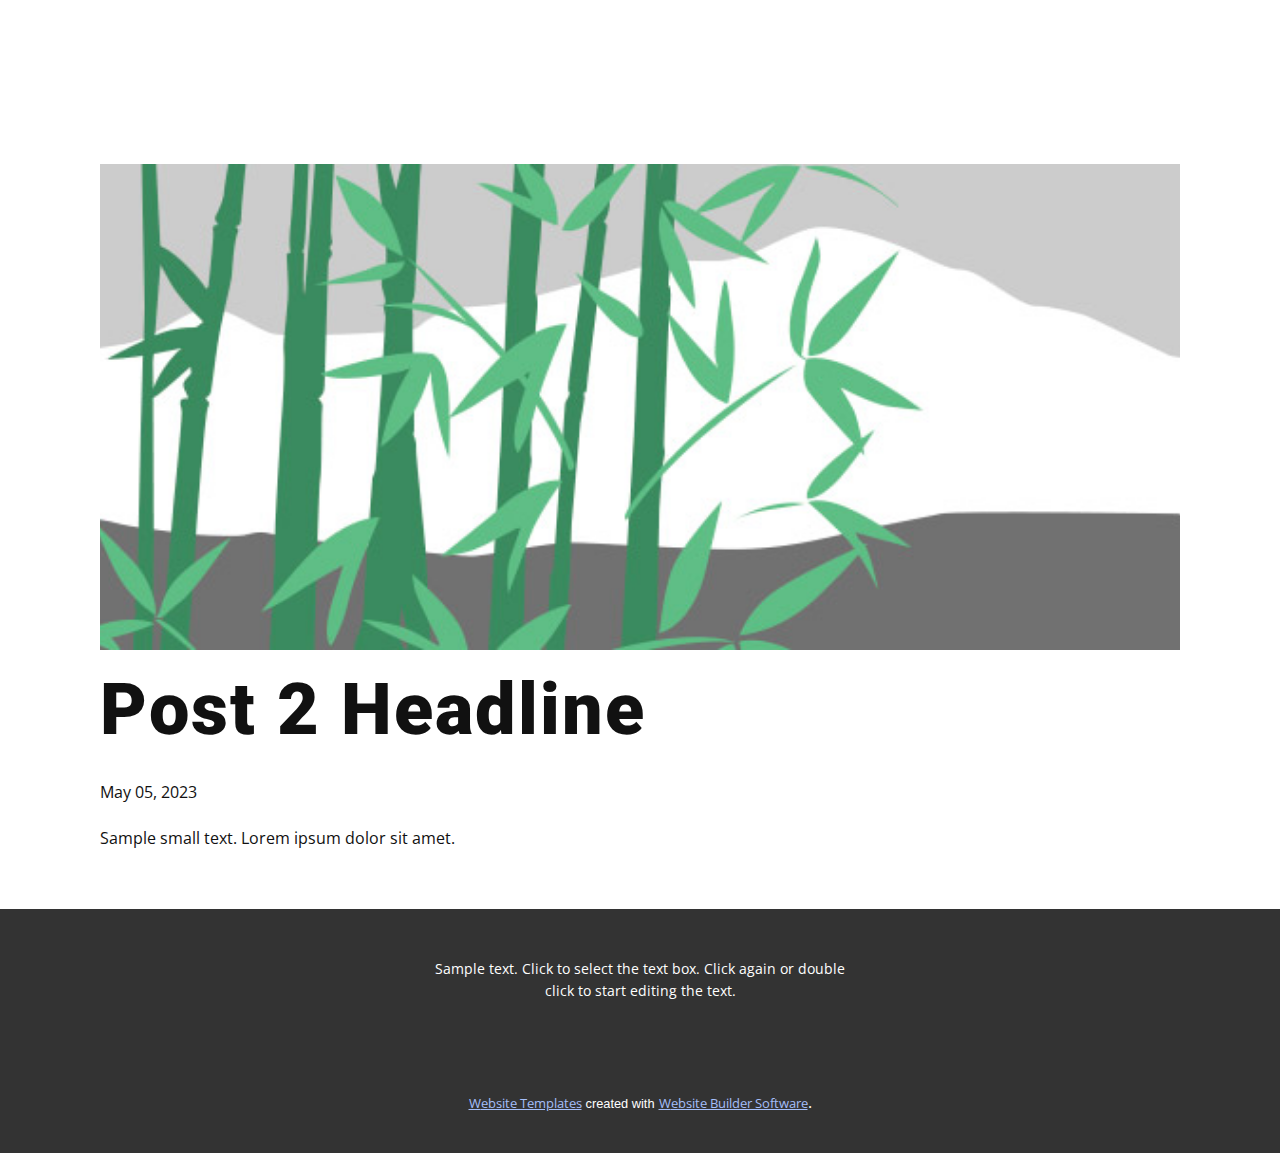
<file: blog/post-1.html>
<!DOCTYPE html>
<html style="font-size: 16px;" lang="en"><head>
    <meta name="viewport" content="width=device-width, initial-scale=1.0">
    <meta charset="utf-8">
    <meta name="keywords" content="Post 1 Headline">
    <meta name="description" content="">
    <title>Post 2 Headline</title>
    <link rel="stylesheet" href="../nicepage.css" media="screen">
<link rel="stylesheet" href="../Post-Template.css" media="screen">
    <script class="u-script" type="text/javascript" src="../jquery.js" defer=""></script>
    <script class="u-script" type="text/javascript" src="../nicepage.js" defer=""></script>
    <meta name="generator" content="Nicepage 5.9.6, nicepage.com">
    <link id="u-theme-google-font" rel="stylesheet" href="https://fonts.googleapis.com/css?family=Roboto:100,100i,300,300i,400,400i,500,500i,700,700i,900,900i|Open+Sans:300,300i,400,400i,500,500i,600,600i,700,700i,800,800i">
    
    
    <script type="application/ld+json">{
		"@context": "http://schema.org",
		"@type": "Organization",
		"name": "Akhilesh Keerthi"
}</script>
    <meta name="theme-color" content="#184ed2">
  <meta data-intl-tel-input-cdn-path="intlTelInput/"></head>
  <body class="u-body u-xl-mode" data-lang="en"><header class="u-align-center-xs u-clearfix u-header u-header" id="sec-1151"></header>
    <section class="u-align-center u-clearfix u-section-1" id="sec-1352">
      <div class="u-clearfix u-sheet u-valign-middle-md u-valign-middle-sm u-valign-middle-xs u-sheet-1"><!--post_details--><!--post_details_options_json--><!--{"source":""}--><!--/post_details_options_json--><!--blog_post-->
        <div class="u-container-style u-expanded-width u-post-details u-post-details-1">
          <div class="u-container-layout u-valign-middle u-container-layout-1"><!--blog_post_image-->
            <img alt="" class="u-blog-control u-expanded-width u-image u-image-default u-image-1" src="../images/68f64b9d.jpeg"><!--/blog_post_image--><!--blog_post_header-->
            <h2 class="u-blog-control u-text u-text-1">Post 2 Headline</h2><!--/blog_post_header--><!--blog_post_metadata-->
            <div class="u-blog-control u-metadata u-metadata-1"><!--blog_post_metadata_date-->
              <span class="u-meta-date u-meta-icon">May 05, 2023</span><!--/blog_post_metadata_date--><!--blog_post_metadata_category-->
              <!--/blog_post_metadata_category--><!--blog_post_metadata_comments-->
              <!--/blog_post_metadata_comments-->
            </div><!--/blog_post_metadata--><!--blog_post_content-->
            <div class="u-align-justify u-blog-control u-post-content u-text u-text-2 fr-view">
  Sample small text. Lorem ipsum dolor sit amet.
  </div><!--/blog_post_content-->
          </div>
        </div><!--/blog_post--><!--/post_details-->
      </div>
    </section>
    
    
    <footer class="u-align-center u-clearfix u-footer u-grey-80 u-footer" id="sec-338e"><div class="u-clearfix u-sheet u-sheet-1">
        <p class="u-small-text u-text u-text-variant u-text-1">Sample text. Click to select the text box. Click again or double click to start editing the text.</p>
      </div></footer>
    <section class="u-backlink u-clearfix u-grey-80">
      <a class="u-link" href="https://nicepage.com/website-templates" target="_blank">
        <span>Website Templates</span>
      </a>
      <p class="u-text">
        <span>created with</span>
      </p>
      <a class="u-link" href="" target="_blank">
        <span>Website Builder Software</span>
      </a>. 
    </section>
  
</body></html>
</file>
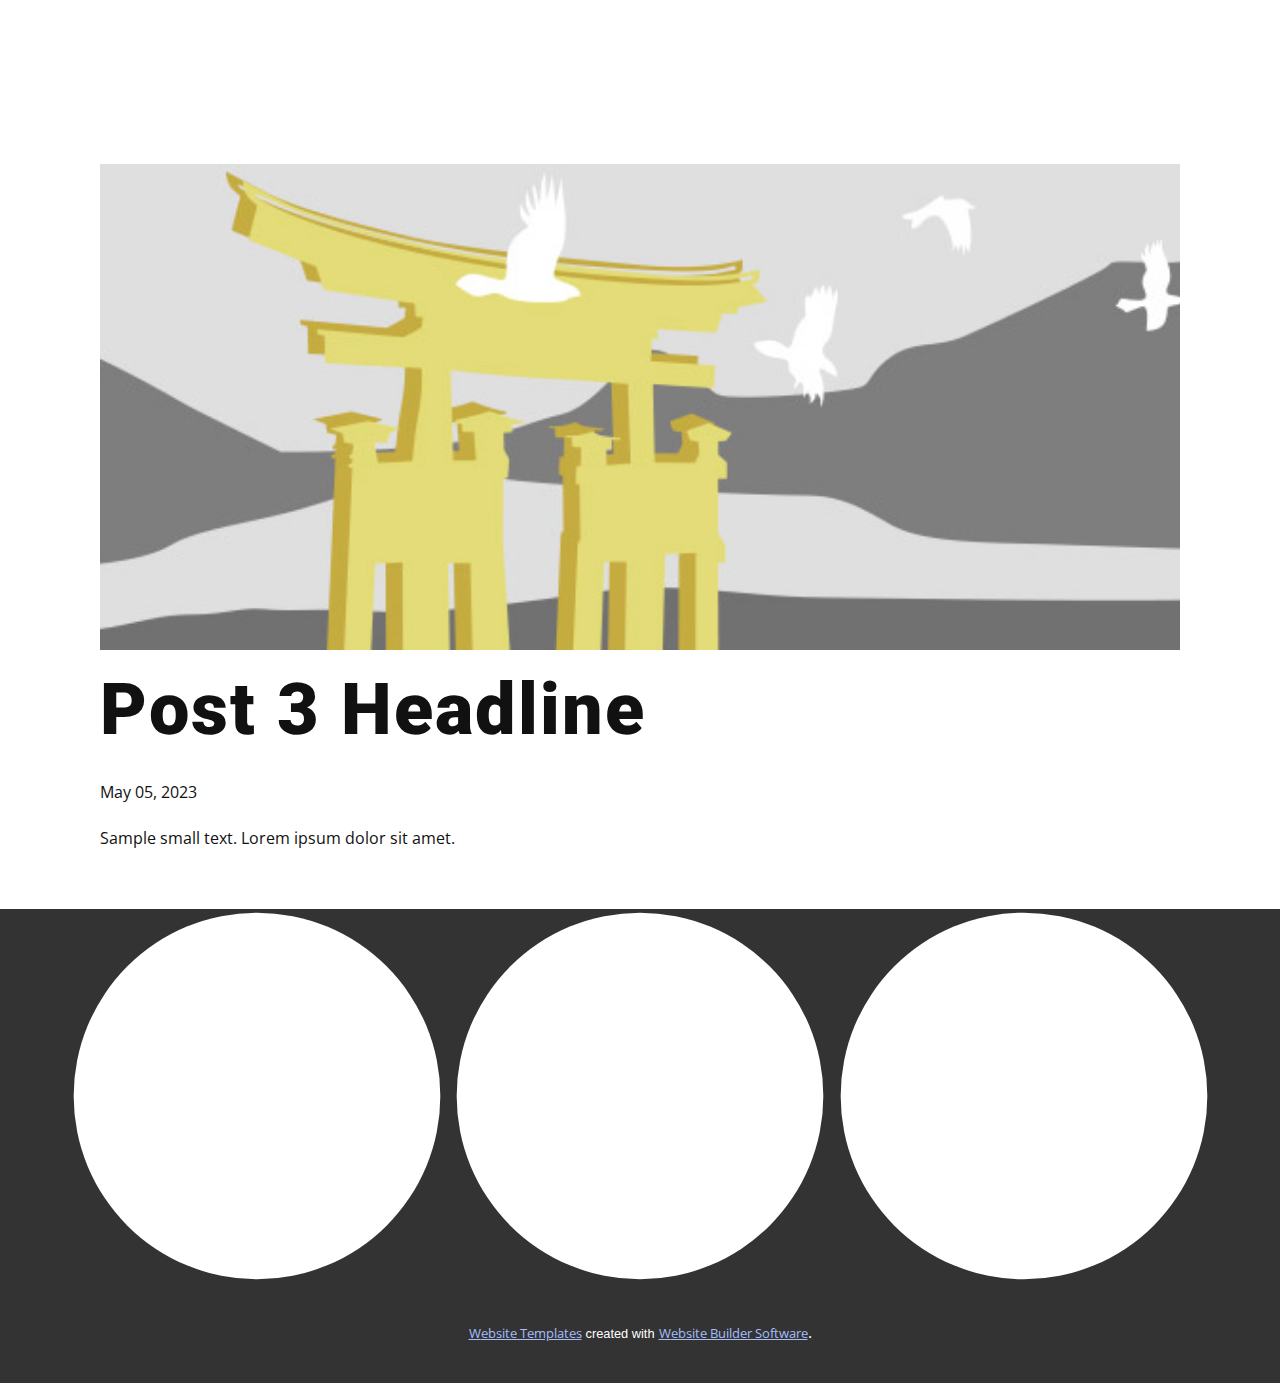
<file: blog/post-2.html>
<!DOCTYPE html>
<html style="font-size: 16px;" lang="en"><head>
    <meta name="viewport" content="width=device-width, initial-scale=1.0">
    <meta charset="utf-8">
    <meta name="keywords" content="Post 1 Headline">
    <meta name="description" content="">
    <title>Post 3 Headline</title>
    <link rel="stylesheet" href="../nicepage.css" media="screen">
<link rel="stylesheet" href="../Post-Template.css" media="screen">
    <script class="u-script" type="text/javascript" src="../jquery.js" defer=""></script>
    <script class="u-script" type="text/javascript" src="../nicepage.js" defer=""></script>
    <meta name="generator" content="Nicepage 5.9.6, nicepage.com">
    <link id="u-theme-google-font" rel="stylesheet" href="https://fonts.googleapis.com/css?family=Roboto:100,100i,300,300i,400,400i,500,500i,700,700i,900,900i|Open+Sans:300,300i,400,400i,500,500i,600,600i,700,700i,800,800i">
    
    
    <script type="application/ld+json">{
		"@context": "http://schema.org",
		"@type": "Organization",
		"name": "Akhilesh Keerthi",
		"sameAs": [
				"https://www.linkedin.com/in/akhilesh-keerthi/",
				"mailto:akeerthi@gmu.edu",
				"https://github.com/akhiltodecode"
		]
}</script>
    <meta name="theme-color" content="#184ed2">
  <meta data-intl-tel-input-cdn-path="intlTelInput/"></head>
  <body class="u-body u-xl-mode" data-lang="en"><header class="u-align-center-xs u-clearfix u-header u-header" id="sec-1151"></header>
    <section class="u-align-center u-clearfix u-section-1" id="sec-1352">
      <div class="u-clearfix u-sheet u-valign-middle-md u-valign-middle-sm u-valign-middle-xs u-sheet-1"><!--post_details--><!--post_details_options_json--><!--{"source":""}--><!--/post_details_options_json--><!--blog_post-->
        <div class="u-container-style u-expanded-width u-post-details u-post-details-1">
          <div class="u-container-layout u-valign-middle u-container-layout-1"><!--blog_post_image-->
            <img alt="" class="u-blog-control u-expanded-width u-image u-image-default u-image-1" src="../images/8ad73f3c.jpeg"><!--/blog_post_image--><!--blog_post_header-->
            <h2 class="u-blog-control u-text u-text-1">Post 3 Headline</h2><!--/blog_post_header--><!--blog_post_metadata-->
            <div class="u-blog-control u-metadata u-metadata-1"><!--blog_post_metadata_date-->
              <span class="u-meta-date u-meta-icon">May 05, 2023</span><!--/blog_post_metadata_date--><!--blog_post_metadata_category-->
              <!--/blog_post_metadata_category--><!--blog_post_metadata_comments-->
              <!--/blog_post_metadata_comments-->
            </div><!--/blog_post_metadata--><!--blog_post_content-->
            <div class="u-align-justify u-blog-control u-post-content u-text u-text-2 fr-view">
  Sample small text. Lorem ipsum dolor sit amet.
  </div><!--/blog_post_content-->
          </div>
        </div><!--/blog_post--><!--/post_details-->
      </div>
    </section>
    
    
    <footer class="u-clearfix u-footer u-grey-80" id="sec-338e"><div class="u-clearfix u-sheet u-sheet-1">
        <div class="u-social-icons u-spacing-10 u-social-icons-1">
          <a class="u-social-url" target="_blank" data-type="LinkedIn" title="LinkedIn" href="https://www.linkedin.com/in/akhilesh-keerthi/"><span class="u-icon u-social-icon u-social-linkedin u-icon-1"><svg class="u-svg-link" preserveAspectRatio="xMidYMin slice" viewBox="0 0 112 112" style=""><use xmlns:xlink="http://www.w3.org/1999/xlink" xlink:href="#svg-3d21"></use></svg><svg class="u-svg-content" viewBox="0 0 112 112" x="0" y="0" id="svg-3d21"><circle fill="currentColor" cx="56.1" cy="56.1" r="55"></circle><path fill="#FFFFFF" d="M41.3,83.7H27.9V43.4h13.4V83.7z M34.6,37.9L34.6,37.9c-4.6,0-7.5-3.1-7.5-7c0-4,3-7,7.6-7s7.4,3,7.5,7
      C42.2,34.8,39.2,37.9,34.6,37.9z M89.6,83.7H76.2V62.2c0-5.4-1.9-9.1-6.8-9.1c-3.7,0-5.9,2.5-6.9,4.9c-0.4,0.9-0.4,2.1-0.4,3.3v22.5
      H48.7c0,0,0.2-36.5,0-40.3h13.4v5.7c1.8-2.7,5-6.7,12.1-6.7c8.8,0,15.4,5.8,15.4,18.1V83.7z"></path></svg></span>
          </a>
          <a class="u-social-url" target="_blank" data-type="Email" title="Email" href="../mailto:akeerthi@gmu.edu"><span class="u-icon u-social-email u-social-icon u-icon-2"><svg class="u-svg-link" preserveAspectRatio="xMidYMin slice" viewBox="0 0 112 112" style=""><use xmlns:xlink="http://www.w3.org/1999/xlink" xlink:href="#svg-9ba6"></use></svg><svg class="u-svg-content" viewBox="0 0 112 112" x="0" y="0" id="svg-9ba6"><circle fill="currentColor" cx="56.1" cy="56.1" r="55"></circle><path id="path3864" fill="#FFFFFF" d="M27.2,28h57.6c4,0,7.2,3.2,7.2,7.2l0,0v42.7c0,3.9-3.2,7.2-7.2,7.2l0,0H27.2
	c-4,0-7.2-3.2-7.2-7.2V35.2C20,31.1,23.2,28,27.2,28 M56,52.9l28.8-17.8H27.2L56,52.9 M27.2,77.7h57.6V43.5L56,61.3L27.2,43.5V77.7z
	"></path></svg></span>
          </a>
          <a class="u-social-url" target="_blank" data-type="Github" title="Github" href="https://github.com/akhiltodecode"><span class="u-icon u-social-github u-social-icon u-icon-3"><svg class="u-svg-link" preserveAspectRatio="xMidYMin slice" viewBox="0 0 112 112" style=""><use xmlns:xlink="http://www.w3.org/1999/xlink" xlink:href="#svg-4e25"></use></svg><svg class="u-svg-content" viewBox="0 0 112 112" x="0" y="0" id="svg-4e25"><circle fill="currentColor" cx="56.1" cy="56.1" r="55"></circle><path fill="#FFFFFF" d="M88,51.3c0-5.5-1.9-10.2-5.3-13.7c0.6-1.3,2.3-6.5-0.5-13.5c0,0-4.2-1.4-14,5.3c-4.1-1.1-8.4-1.7-12.7-1.8
	c-4.3,0-8.7,0.6-12.7,1.8c-9.7-6.6-14-5.3-14-5.3c-2.8,7-1,12.2-0.5,13.5C25,41.2,23,45.7,23,51.3c0,19.6,11.9,23.9,23.3,25.2
	c-1.5,1.3-2.8,3.5-3.2,6.8c-3,1.3-10.2,3.6-14.9-4.3c0,0-2.7-4.9-7.8-5.3c0,0-5-0.1-0.4,3.1c0,0,3.3,1.6,5.6,7.5c0,0,3,9.1,17.2,6
	c0,4.3,0.1,8.3,0.1,9.5h25.2c0-1.7,0.1-7.2,0.1-14c0-4.7-1.7-7.9-3.4-9.4C76,75.2,88,70.9,88,51.3z"></path></svg></span>
          </a>
        </div>
      </div></footer>
    <section class="u-backlink u-clearfix u-grey-80">
      <a class="u-link" href="https://nicepage.com/website-templates" target="_blank">
        <span>Website Templates</span>
      </a>
      <p class="u-text">
        <span>created with</span>
      </p>
      <a class="u-link" href="" target="_blank">
        <span>Website Builder Software</span>
      </a>. 
    </section>
  
</body></html>
</file>
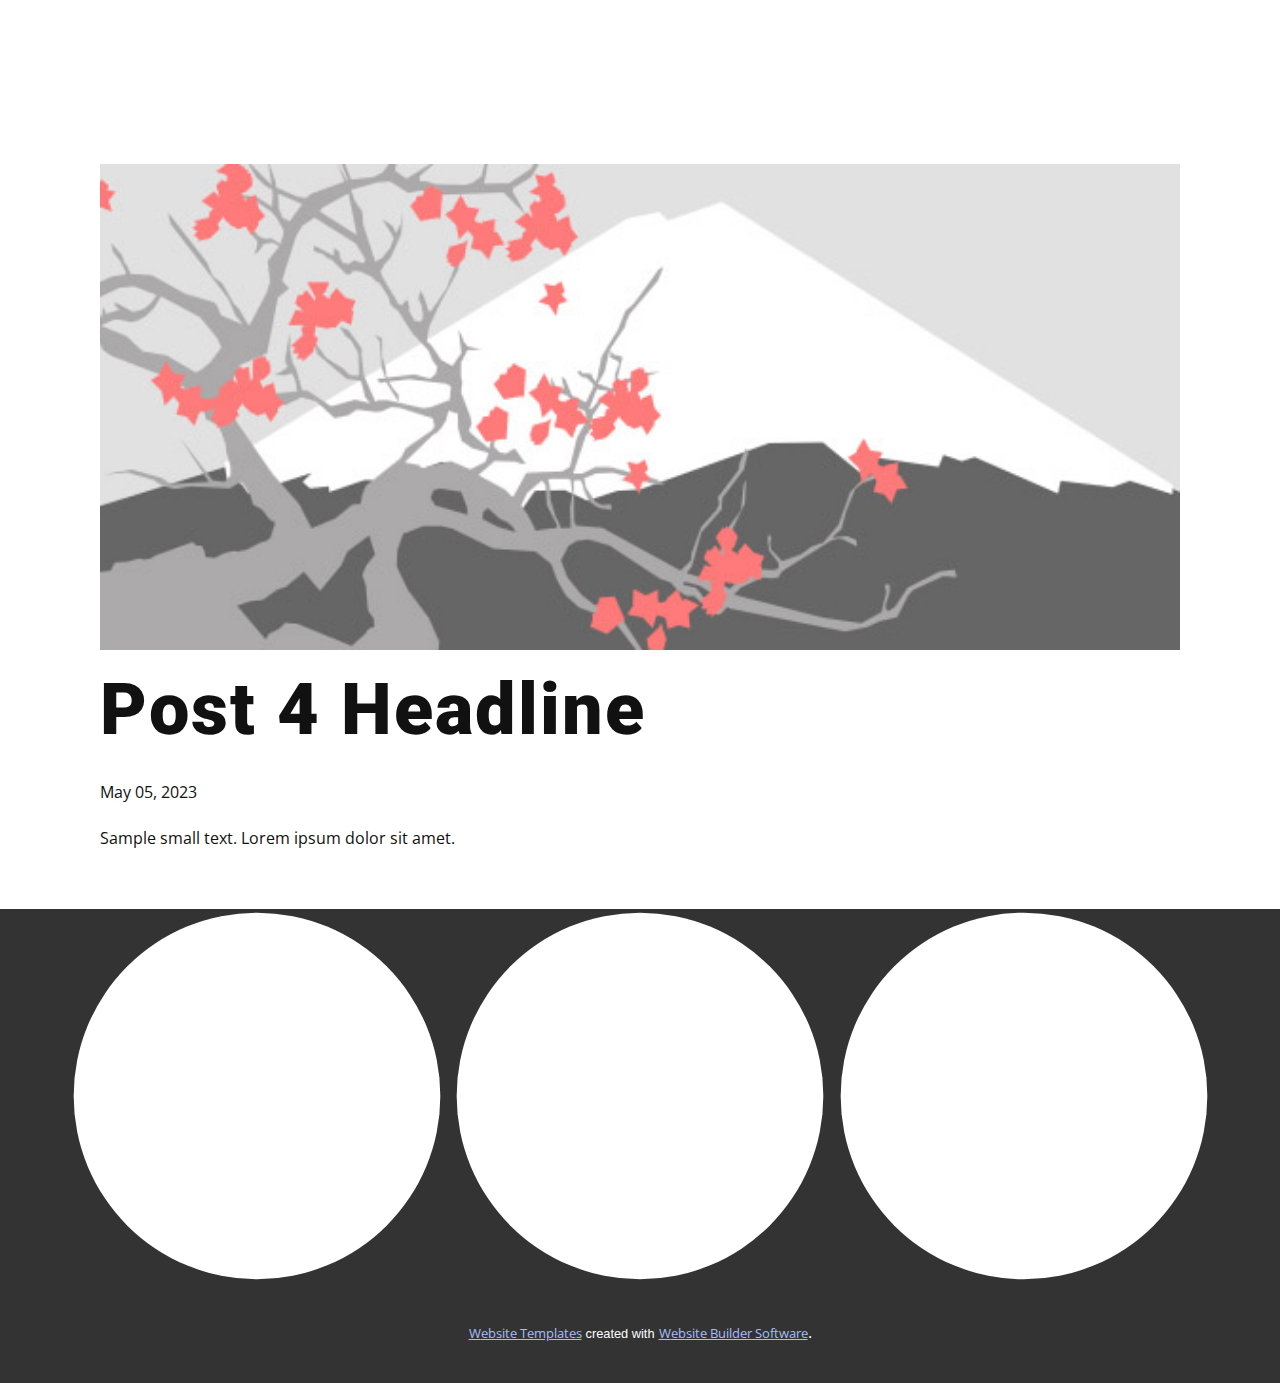
<file: blog/post-3.html>
<!DOCTYPE html>
<html style="font-size: 16px;" lang="en"><head>
    <meta name="viewport" content="width=device-width, initial-scale=1.0">
    <meta charset="utf-8">
    <meta name="keywords" content="Post 1 Headline">
    <meta name="description" content="">
    <title>Post 4 Headline</title>
    <link rel="stylesheet" href="../nicepage.css" media="screen">
<link rel="stylesheet" href="../Post-Template.css" media="screen">
    <script class="u-script" type="text/javascript" src="../jquery.js" defer=""></script>
    <script class="u-script" type="text/javascript" src="../nicepage.js" defer=""></script>
    <meta name="generator" content="Nicepage 5.9.6, nicepage.com">
    <link id="u-theme-google-font" rel="stylesheet" href="https://fonts.googleapis.com/css?family=Roboto:100,100i,300,300i,400,400i,500,500i,700,700i,900,900i|Open+Sans:300,300i,400,400i,500,500i,600,600i,700,700i,800,800i">
    
    
    <script type="application/ld+json">{
		"@context": "http://schema.org",
		"@type": "Organization",
		"name": "Akhilesh Keerthi",
		"sameAs": [
				"https://www.linkedin.com/in/akhilesh-keerthi/",
				"mailto:akeerthi@gmu.edu",
				"https://github.com/akhiltodecode"
		]
}</script>
    <meta name="theme-color" content="#184ed2">
  <meta data-intl-tel-input-cdn-path="intlTelInput/"></head>
  <body class="u-body u-xl-mode" data-lang="en"><header class="u-align-center-xs u-clearfix u-header u-header" id="sec-1151"></header>
    <section class="u-align-center u-clearfix u-section-1" id="sec-1352">
      <div class="u-clearfix u-sheet u-valign-middle-md u-valign-middle-sm u-valign-middle-xs u-sheet-1"><!--post_details--><!--post_details_options_json--><!--{"source":""}--><!--/post_details_options_json--><!--blog_post-->
        <div class="u-container-style u-expanded-width u-post-details u-post-details-1">
          <div class="u-container-layout u-valign-middle u-container-layout-1"><!--blog_post_image-->
            <img alt="" class="u-blog-control u-expanded-width u-image u-image-default u-image-1" src="../images/0fd3416c.jpeg"><!--/blog_post_image--><!--blog_post_header-->
            <h2 class="u-blog-control u-text u-text-1">Post 4 Headline</h2><!--/blog_post_header--><!--blog_post_metadata-->
            <div class="u-blog-control u-metadata u-metadata-1"><!--blog_post_metadata_date-->
              <span class="u-meta-date u-meta-icon">May 05, 2023</span><!--/blog_post_metadata_date--><!--blog_post_metadata_category-->
              <!--/blog_post_metadata_category--><!--blog_post_metadata_comments-->
              <!--/blog_post_metadata_comments-->
            </div><!--/blog_post_metadata--><!--blog_post_content-->
            <div class="u-align-justify u-blog-control u-post-content u-text u-text-2 fr-view">
  Sample small text. Lorem ipsum dolor sit amet.
  </div><!--/blog_post_content-->
          </div>
        </div><!--/blog_post--><!--/post_details-->
      </div>
    </section>
    
    
    <footer class="u-clearfix u-footer u-grey-80" id="sec-338e"><div class="u-clearfix u-sheet u-sheet-1">
        <div class="u-social-icons u-spacing-10 u-social-icons-1">
          <a class="u-social-url" target="_blank" data-type="LinkedIn" title="LinkedIn" href="https://www.linkedin.com/in/akhilesh-keerthi/"><span class="u-icon u-social-icon u-social-linkedin u-icon-1"><svg class="u-svg-link" preserveAspectRatio="xMidYMin slice" viewBox="0 0 112 112" style=""><use xmlns:xlink="http://www.w3.org/1999/xlink" xlink:href="#svg-3d21"></use></svg><svg class="u-svg-content" viewBox="0 0 112 112" x="0" y="0" id="svg-3d21"><circle fill="currentColor" cx="56.1" cy="56.1" r="55"></circle><path fill="#FFFFFF" d="M41.3,83.7H27.9V43.4h13.4V83.7z M34.6,37.9L34.6,37.9c-4.6,0-7.5-3.1-7.5-7c0-4,3-7,7.6-7s7.4,3,7.5,7
      C42.2,34.8,39.2,37.9,34.6,37.9z M89.6,83.7H76.2V62.2c0-5.4-1.9-9.1-6.8-9.1c-3.7,0-5.9,2.5-6.9,4.9c-0.4,0.9-0.4,2.1-0.4,3.3v22.5
      H48.7c0,0,0.2-36.5,0-40.3h13.4v5.7c1.8-2.7,5-6.7,12.1-6.7c8.8,0,15.4,5.8,15.4,18.1V83.7z"></path></svg></span>
          </a>
          <a class="u-social-url" target="_blank" data-type="Email" title="Email" href="../mailto:akeerthi@gmu.edu"><span class="u-icon u-social-email u-social-icon u-icon-2"><svg class="u-svg-link" preserveAspectRatio="xMidYMin slice" viewBox="0 0 112 112" style=""><use xmlns:xlink="http://www.w3.org/1999/xlink" xlink:href="#svg-9ba6"></use></svg><svg class="u-svg-content" viewBox="0 0 112 112" x="0" y="0" id="svg-9ba6"><circle fill="currentColor" cx="56.1" cy="56.1" r="55"></circle><path id="path3864" fill="#FFFFFF" d="M27.2,28h57.6c4,0,7.2,3.2,7.2,7.2l0,0v42.7c0,3.9-3.2,7.2-7.2,7.2l0,0H27.2
	c-4,0-7.2-3.2-7.2-7.2V35.2C20,31.1,23.2,28,27.2,28 M56,52.9l28.8-17.8H27.2L56,52.9 M27.2,77.7h57.6V43.5L56,61.3L27.2,43.5V77.7z
	"></path></svg></span>
          </a>
          <a class="u-social-url" target="_blank" data-type="Github" title="Github" href="https://github.com/akhiltodecode"><span class="u-icon u-social-github u-social-icon u-icon-3"><svg class="u-svg-link" preserveAspectRatio="xMidYMin slice" viewBox="0 0 112 112" style=""><use xmlns:xlink="http://www.w3.org/1999/xlink" xlink:href="#svg-4e25"></use></svg><svg class="u-svg-content" viewBox="0 0 112 112" x="0" y="0" id="svg-4e25"><circle fill="currentColor" cx="56.1" cy="56.1" r="55"></circle><path fill="#FFFFFF" d="M88,51.3c0-5.5-1.9-10.2-5.3-13.7c0.6-1.3,2.3-6.5-0.5-13.5c0,0-4.2-1.4-14,5.3c-4.1-1.1-8.4-1.7-12.7-1.8
	c-4.3,0-8.7,0.6-12.7,1.8c-9.7-6.6-14-5.3-14-5.3c-2.8,7-1,12.2-0.5,13.5C25,41.2,23,45.7,23,51.3c0,19.6,11.9,23.9,23.3,25.2
	c-1.5,1.3-2.8,3.5-3.2,6.8c-3,1.3-10.2,3.6-14.9-4.3c0,0-2.7-4.9-7.8-5.3c0,0-5-0.1-0.4,3.1c0,0,3.3,1.6,5.6,7.5c0,0,3,9.1,17.2,6
	c0,4.3,0.1,8.3,0.1,9.5h25.2c0-1.7,0.1-7.2,0.1-14c0-4.7-1.7-7.9-3.4-9.4C76,75.2,88,70.9,88,51.3z"></path></svg></span>
          </a>
        </div>
      </div></footer>
    <section class="u-backlink u-clearfix u-grey-80">
      <a class="u-link" href="https://nicepage.com/website-templates" target="_blank">
        <span>Website Templates</span>
      </a>
      <p class="u-text">
        <span>created with</span>
      </p>
      <a class="u-link" href="" target="_blank">
        <span>Website Builder Software</span>
      </a>. 
    </section>
  
</body></html>
</file>
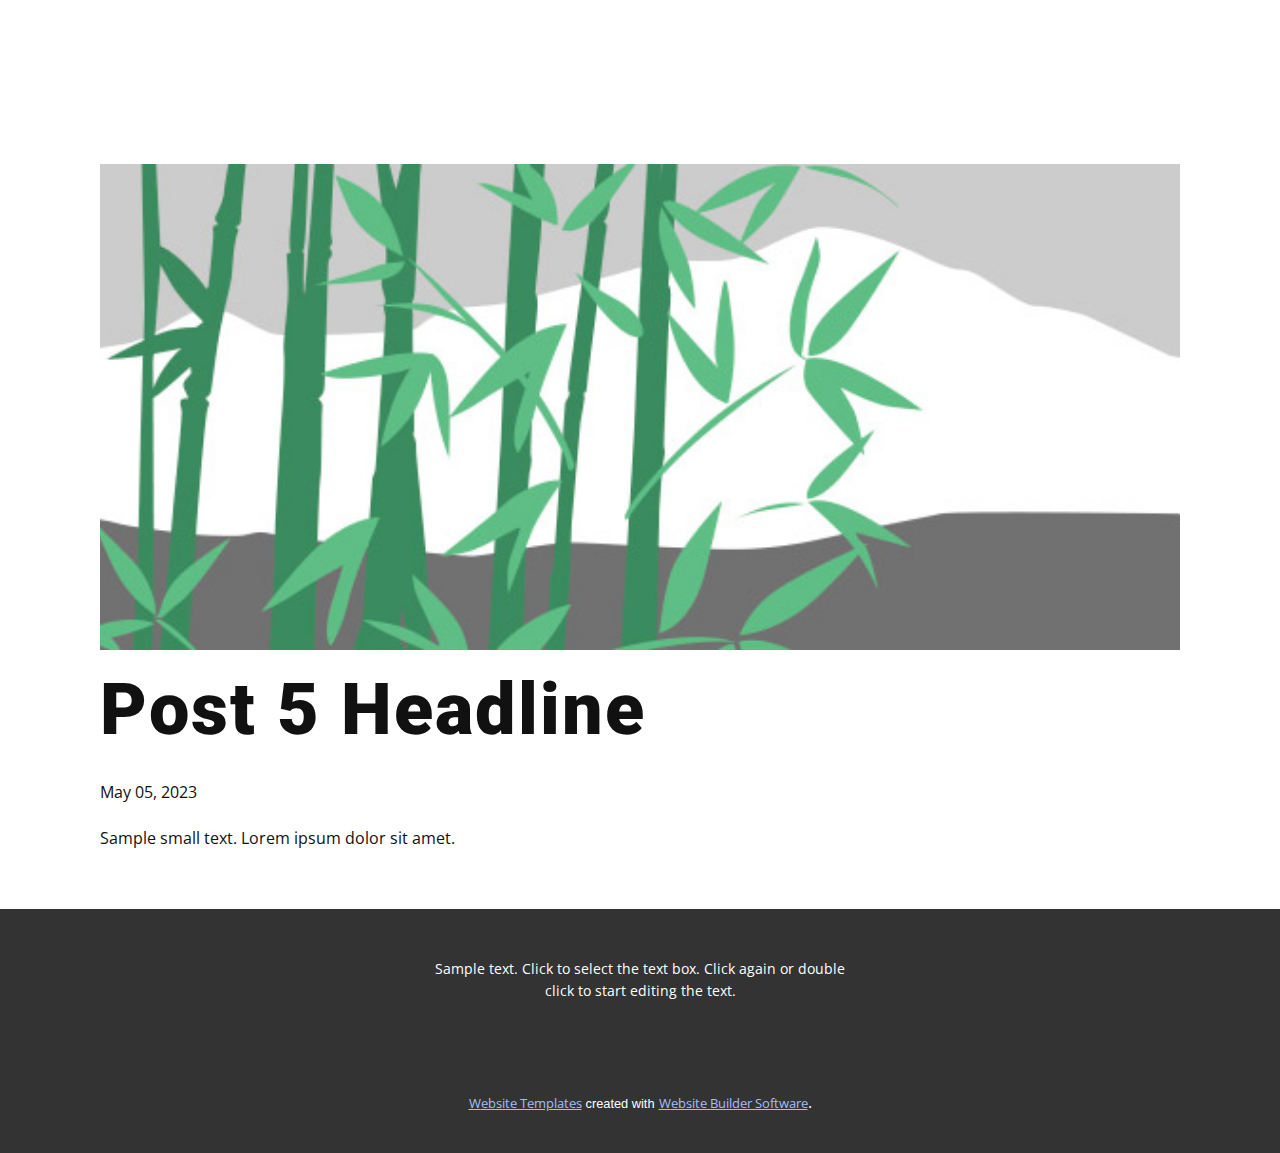
<file: blog/post-4.html>
<!DOCTYPE html>
<html style="font-size: 16px;" lang="en"><head>
    <meta name="viewport" content="width=device-width, initial-scale=1.0">
    <meta charset="utf-8">
    <meta name="keywords" content="Post 1 Headline">
    <meta name="description" content="">
    <title>Post 5 Headline</title>
    <link rel="stylesheet" href="../nicepage.css" media="screen">
<link rel="stylesheet" href="../Post-Template.css" media="screen">
    <script class="u-script" type="text/javascript" src="../jquery.js" defer=""></script>
    <script class="u-script" type="text/javascript" src="../nicepage.js" defer=""></script>
    <meta name="generator" content="Nicepage 5.9.6, nicepage.com">
    <link id="u-theme-google-font" rel="stylesheet" href="https://fonts.googleapis.com/css?family=Roboto:100,100i,300,300i,400,400i,500,500i,700,700i,900,900i|Open+Sans:300,300i,400,400i,500,500i,600,600i,700,700i,800,800i">
    
    
    <script type="application/ld+json">{
		"@context": "http://schema.org",
		"@type": "Organization",
		"name": "Akhilesh Keerthi"
}</script>
    <meta name="theme-color" content="#184ed2">
  <meta data-intl-tel-input-cdn-path="intlTelInput/"></head>
  <body class="u-body u-xl-mode" data-lang="en"><header class="u-align-center-xs u-clearfix u-header u-header" id="sec-1151"></header>
    <section class="u-align-center u-clearfix u-section-1" id="sec-1352">
      <div class="u-clearfix u-sheet u-valign-middle-md u-valign-middle-sm u-valign-middle-xs u-sheet-1"><!--post_details--><!--post_details_options_json--><!--{"source":""}--><!--/post_details_options_json--><!--blog_post-->
        <div class="u-container-style u-expanded-width u-post-details u-post-details-1">
          <div class="u-container-layout u-valign-middle u-container-layout-1"><!--blog_post_image-->
            <img alt="" class="u-blog-control u-expanded-width u-image u-image-default u-image-1" src="../images/68f64b9d.jpeg"><!--/blog_post_image--><!--blog_post_header-->
            <h2 class="u-blog-control u-text u-text-1">Post 5 Headline</h2><!--/blog_post_header--><!--blog_post_metadata-->
            <div class="u-blog-control u-metadata u-metadata-1"><!--blog_post_metadata_date-->
              <span class="u-meta-date u-meta-icon">May 05, 2023</span><!--/blog_post_metadata_date--><!--blog_post_metadata_category-->
              <!--/blog_post_metadata_category--><!--blog_post_metadata_comments-->
              <!--/blog_post_metadata_comments-->
            </div><!--/blog_post_metadata--><!--blog_post_content-->
            <div class="u-align-justify u-blog-control u-post-content u-text u-text-2 fr-view">
  Sample small text. Lorem ipsum dolor sit amet.
  </div><!--/blog_post_content-->
          </div>
        </div><!--/blog_post--><!--/post_details-->
      </div>
    </section>
    
    
    <footer class="u-align-center u-clearfix u-footer u-grey-80 u-footer" id="sec-338e"><div class="u-clearfix u-sheet u-sheet-1">
        <p class="u-small-text u-text u-text-variant u-text-1">Sample text. Click to select the text box. Click again or double click to start editing the text.</p>
      </div></footer>
    <section class="u-backlink u-clearfix u-grey-80">
      <a class="u-link" href="https://nicepage.com/website-templates" target="_blank">
        <span>Website Templates</span>
      </a>
      <p class="u-text">
        <span>created with</span>
      </p>
      <a class="u-link" href="" target="_blank">
        <span>Website Builder Software</span>
      </a>. 
    </section>
  
</body></html>
</file>
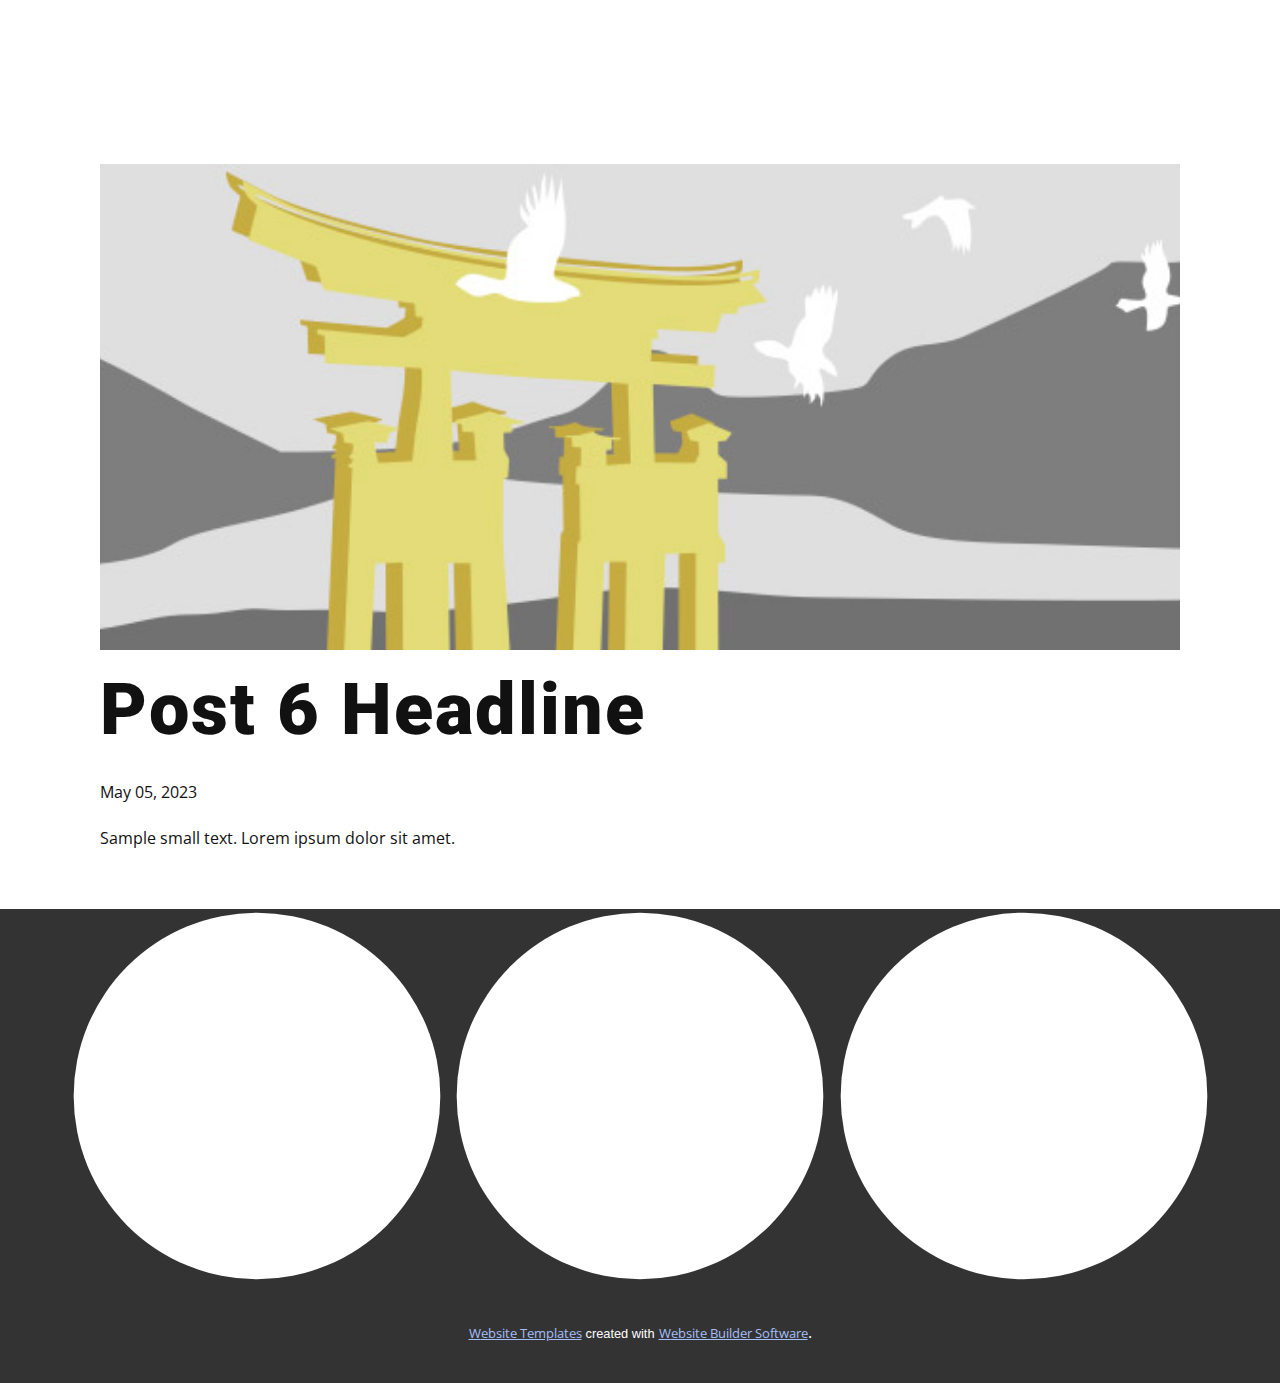
<file: blog/post-5.html>
<!DOCTYPE html>
<html style="font-size: 16px;" lang="en"><head>
    <meta name="viewport" content="width=device-width, initial-scale=1.0">
    <meta charset="utf-8">
    <meta name="keywords" content="Post 1 Headline">
    <meta name="description" content="">
    <title>Post 6 Headline</title>
    <link rel="stylesheet" href="../nicepage.css" media="screen">
<link rel="stylesheet" href="../Post-Template.css" media="screen">
    <script class="u-script" type="text/javascript" src="../jquery.js" defer=""></script>
    <script class="u-script" type="text/javascript" src="../nicepage.js" defer=""></script>
    <meta name="generator" content="Nicepage 5.9.6, nicepage.com">
    <link id="u-theme-google-font" rel="stylesheet" href="https://fonts.googleapis.com/css?family=Roboto:100,100i,300,300i,400,400i,500,500i,700,700i,900,900i|Open+Sans:300,300i,400,400i,500,500i,600,600i,700,700i,800,800i">
    
    
    <script type="application/ld+json">{
		"@context": "http://schema.org",
		"@type": "Organization",
		"name": "Akhilesh Keerthi",
		"sameAs": [
				"https://www.linkedin.com/in/akhilesh-keerthi/",
				"mailto:akeerthi@gmu.edu",
				"https://github.com/akhiltodecode"
		]
}</script>
    <meta name="theme-color" content="#184ed2">
  <meta data-intl-tel-input-cdn-path="intlTelInput/"></head>
  <body class="u-body u-xl-mode" data-lang="en"><header class="u-align-center-xs u-clearfix u-header u-header" id="sec-1151"></header>
    <section class="u-align-center u-clearfix u-section-1" id="sec-1352">
      <div class="u-clearfix u-sheet u-valign-middle-md u-valign-middle-sm u-valign-middle-xs u-sheet-1"><!--post_details--><!--post_details_options_json--><!--{"source":""}--><!--/post_details_options_json--><!--blog_post-->
        <div class="u-container-style u-expanded-width u-post-details u-post-details-1">
          <div class="u-container-layout u-valign-middle u-container-layout-1"><!--blog_post_image-->
            <img alt="" class="u-blog-control u-expanded-width u-image u-image-default u-image-1" src="../images/8ad73f3c.jpeg"><!--/blog_post_image--><!--blog_post_header-->
            <h2 class="u-blog-control u-text u-text-1">Post 6 Headline</h2><!--/blog_post_header--><!--blog_post_metadata-->
            <div class="u-blog-control u-metadata u-metadata-1"><!--blog_post_metadata_date-->
              <span class="u-meta-date u-meta-icon">May 05, 2023</span><!--/blog_post_metadata_date--><!--blog_post_metadata_category-->
              <!--/blog_post_metadata_category--><!--blog_post_metadata_comments-->
              <!--/blog_post_metadata_comments-->
            </div><!--/blog_post_metadata--><!--blog_post_content-->
            <div class="u-align-justify u-blog-control u-post-content u-text u-text-2 fr-view">
  Sample small text. Lorem ipsum dolor sit amet.
  </div><!--/blog_post_content-->
          </div>
        </div><!--/blog_post--><!--/post_details-->
      </div>
    </section>
    
    
    <footer class="u-clearfix u-footer u-grey-80" id="sec-338e"><div class="u-clearfix u-sheet u-sheet-1">
        <div class="u-social-icons u-spacing-10 u-social-icons-1">
          <a class="u-social-url" target="_blank" data-type="LinkedIn" title="LinkedIn" href="https://www.linkedin.com/in/akhilesh-keerthi/"><span class="u-icon u-social-icon u-social-linkedin u-icon-1"><svg class="u-svg-link" preserveAspectRatio="xMidYMin slice" viewBox="0 0 112 112" style=""><use xmlns:xlink="http://www.w3.org/1999/xlink" xlink:href="#svg-3d21"></use></svg><svg class="u-svg-content" viewBox="0 0 112 112" x="0" y="0" id="svg-3d21"><circle fill="currentColor" cx="56.1" cy="56.1" r="55"></circle><path fill="#FFFFFF" d="M41.3,83.7H27.9V43.4h13.4V83.7z M34.6,37.9L34.6,37.9c-4.6,0-7.5-3.1-7.5-7c0-4,3-7,7.6-7s7.4,3,7.5,7
      C42.2,34.8,39.2,37.9,34.6,37.9z M89.6,83.7H76.2V62.2c0-5.4-1.9-9.1-6.8-9.1c-3.7,0-5.9,2.5-6.9,4.9c-0.4,0.9-0.4,2.1-0.4,3.3v22.5
      H48.7c0,0,0.2-36.5,0-40.3h13.4v5.7c1.8-2.7,5-6.7,12.1-6.7c8.8,0,15.4,5.8,15.4,18.1V83.7z"></path></svg></span>
          </a>
          <a class="u-social-url" target="_blank" data-type="Email" title="Email" href="../mailto:akeerthi@gmu.edu"><span class="u-icon u-social-email u-social-icon u-icon-2"><svg class="u-svg-link" preserveAspectRatio="xMidYMin slice" viewBox="0 0 112 112" style=""><use xmlns:xlink="http://www.w3.org/1999/xlink" xlink:href="#svg-9ba6"></use></svg><svg class="u-svg-content" viewBox="0 0 112 112" x="0" y="0" id="svg-9ba6"><circle fill="currentColor" cx="56.1" cy="56.1" r="55"></circle><path id="path3864" fill="#FFFFFF" d="M27.2,28h57.6c4,0,7.2,3.2,7.2,7.2l0,0v42.7c0,3.9-3.2,7.2-7.2,7.2l0,0H27.2
	c-4,0-7.2-3.2-7.2-7.2V35.2C20,31.1,23.2,28,27.2,28 M56,52.9l28.8-17.8H27.2L56,52.9 M27.2,77.7h57.6V43.5L56,61.3L27.2,43.5V77.7z
	"></path></svg></span>
          </a>
          <a class="u-social-url" target="_blank" data-type="Github" title="Github" href="https://github.com/akhiltodecode"><span class="u-icon u-social-github u-social-icon u-icon-3"><svg class="u-svg-link" preserveAspectRatio="xMidYMin slice" viewBox="0 0 112 112" style=""><use xmlns:xlink="http://www.w3.org/1999/xlink" xlink:href="#svg-4e25"></use></svg><svg class="u-svg-content" viewBox="0 0 112 112" x="0" y="0" id="svg-4e25"><circle fill="currentColor" cx="56.1" cy="56.1" r="55"></circle><path fill="#FFFFFF" d="M88,51.3c0-5.5-1.9-10.2-5.3-13.7c0.6-1.3,2.3-6.5-0.5-13.5c0,0-4.2-1.4-14,5.3c-4.1-1.1-8.4-1.7-12.7-1.8
	c-4.3,0-8.7,0.6-12.7,1.8c-9.7-6.6-14-5.3-14-5.3c-2.8,7-1,12.2-0.5,13.5C25,41.2,23,45.7,23,51.3c0,19.6,11.9,23.9,23.3,25.2
	c-1.5,1.3-2.8,3.5-3.2,6.8c-3,1.3-10.2,3.6-14.9-4.3c0,0-2.7-4.9-7.8-5.3c0,0-5-0.1-0.4,3.1c0,0,3.3,1.6,5.6,7.5c0,0,3,9.1,17.2,6
	c0,4.3,0.1,8.3,0.1,9.5h25.2c0-1.7,0.1-7.2,0.1-14c0-4.7-1.7-7.9-3.4-9.4C76,75.2,88,70.9,88,51.3z"></path></svg></span>
          </a>
        </div>
      </div></footer>
    <section class="u-backlink u-clearfix u-grey-80">
      <a class="u-link" href="https://nicepage.com/website-templates" target="_blank">
        <span>Website Templates</span>
      </a>
      <p class="u-text">
        <span>created with</span>
      </p>
      <a class="u-link" href="" target="_blank">
        <span>Website Builder Software</span>
      </a>. 
    </section>
  
</body></html>
</file>
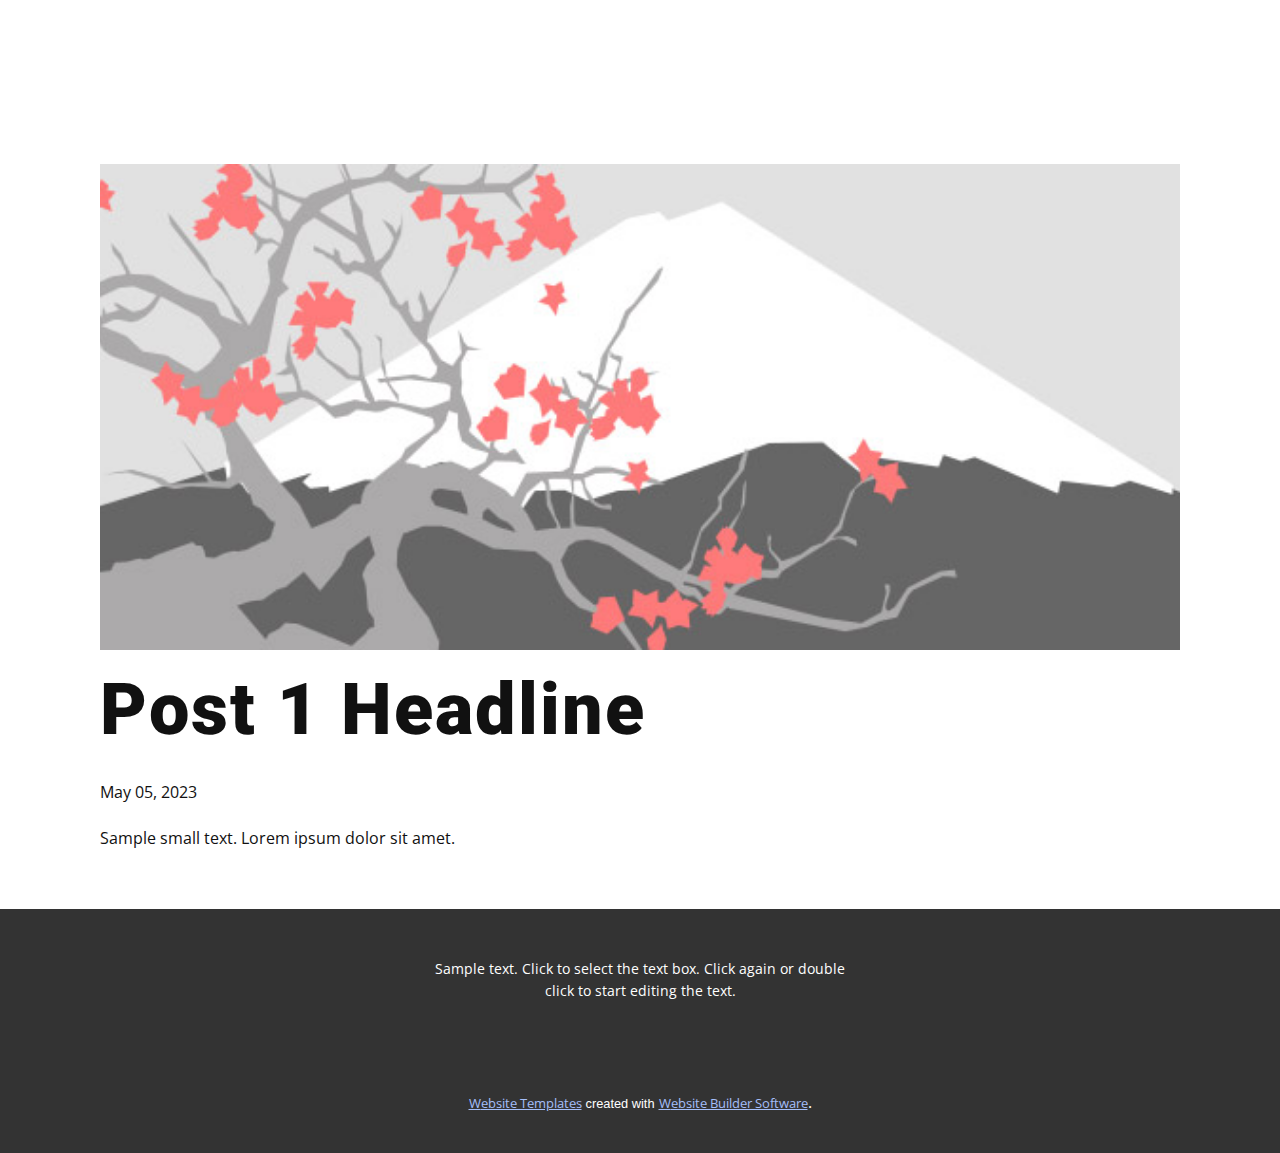
<file: blog/post.html>
<!DOCTYPE html>
<html style="font-size: 16px;" lang="en"><head>
    <meta name="viewport" content="width=device-width, initial-scale=1.0">
    <meta charset="utf-8">
    <meta name="keywords" content="Post 1 Headline">
    <meta name="description" content="">
    <title>Post 1 Headline</title>
    <link rel="stylesheet" href="../nicepage.css" media="screen">
<link rel="stylesheet" href="../Post-Template.css" media="screen">
    <script class="u-script" type="text/javascript" src="../jquery.js" defer=""></script>
    <script class="u-script" type="text/javascript" src="../nicepage.js" defer=""></script>
    <meta name="generator" content="Nicepage 5.9.6, nicepage.com">
    <link id="u-theme-google-font" rel="stylesheet" href="https://fonts.googleapis.com/css?family=Roboto:100,100i,300,300i,400,400i,500,500i,700,700i,900,900i|Open+Sans:300,300i,400,400i,500,500i,600,600i,700,700i,800,800i">
    
    
    <script type="application/ld+json">{
		"@context": "http://schema.org",
		"@type": "Organization",
		"name": "Akhilesh Keerthi"
}</script>
    <meta name="theme-color" content="#184ed2">
  <meta data-intl-tel-input-cdn-path="intlTelInput/"></head>
  <body class="u-body u-xl-mode" data-lang="en"><header class="u-align-center-xs u-clearfix u-header u-header" id="sec-1151"></header>
    <section class="u-align-center u-clearfix u-section-1" id="sec-1352">
      <div class="u-clearfix u-sheet u-valign-middle-md u-valign-middle-sm u-valign-middle-xs u-sheet-1"><!--post_details--><!--post_details_options_json--><!--{"source":""}--><!--/post_details_options_json--><!--blog_post-->
        <div class="u-container-style u-expanded-width u-post-details u-post-details-1">
          <div class="u-container-layout u-valign-middle u-container-layout-1"><!--blog_post_image-->
            <img alt="" class="u-blog-control u-expanded-width u-image u-image-default u-image-1" src="../images/0fd3416c.jpeg"><!--/blog_post_image--><!--blog_post_header-->
            <h2 class="u-blog-control u-text u-text-1">Post 1 Headline</h2><!--/blog_post_header--><!--blog_post_metadata-->
            <div class="u-blog-control u-metadata u-metadata-1"><!--blog_post_metadata_date-->
              <span class="u-meta-date u-meta-icon">May 05, 2023</span><!--/blog_post_metadata_date--><!--blog_post_metadata_category-->
              <!--/blog_post_metadata_category--><!--blog_post_metadata_comments-->
              <!--/blog_post_metadata_comments-->
            </div><!--/blog_post_metadata--><!--blog_post_content-->
            <div class="u-align-justify u-blog-control u-post-content u-text u-text-2 fr-view">
  Sample small text. Lorem ipsum dolor sit amet.
  </div><!--/blog_post_content-->
          </div>
        </div><!--/blog_post--><!--/post_details-->
      </div>
    </section>
    
    
    <footer class="u-align-center u-clearfix u-footer u-grey-80 u-footer" id="sec-338e"><div class="u-clearfix u-sheet u-sheet-1">
        <p class="u-small-text u-text u-text-variant u-text-1">Sample text. Click to select the text box. Click again or double click to start editing the text.</p>
      </div></footer>
    <section class="u-backlink u-clearfix u-grey-80">
      <a class="u-link" href="https://nicepage.com/website-templates" target="_blank">
        <span>Website Templates</span>
      </a>
      <p class="u-text">
        <span>created with</span>
      </p>
      <a class="u-link" href="" target="_blank">
        <span>Website Builder Software</span>
      </a>. 
    </section>
  
</body></html>
</file>
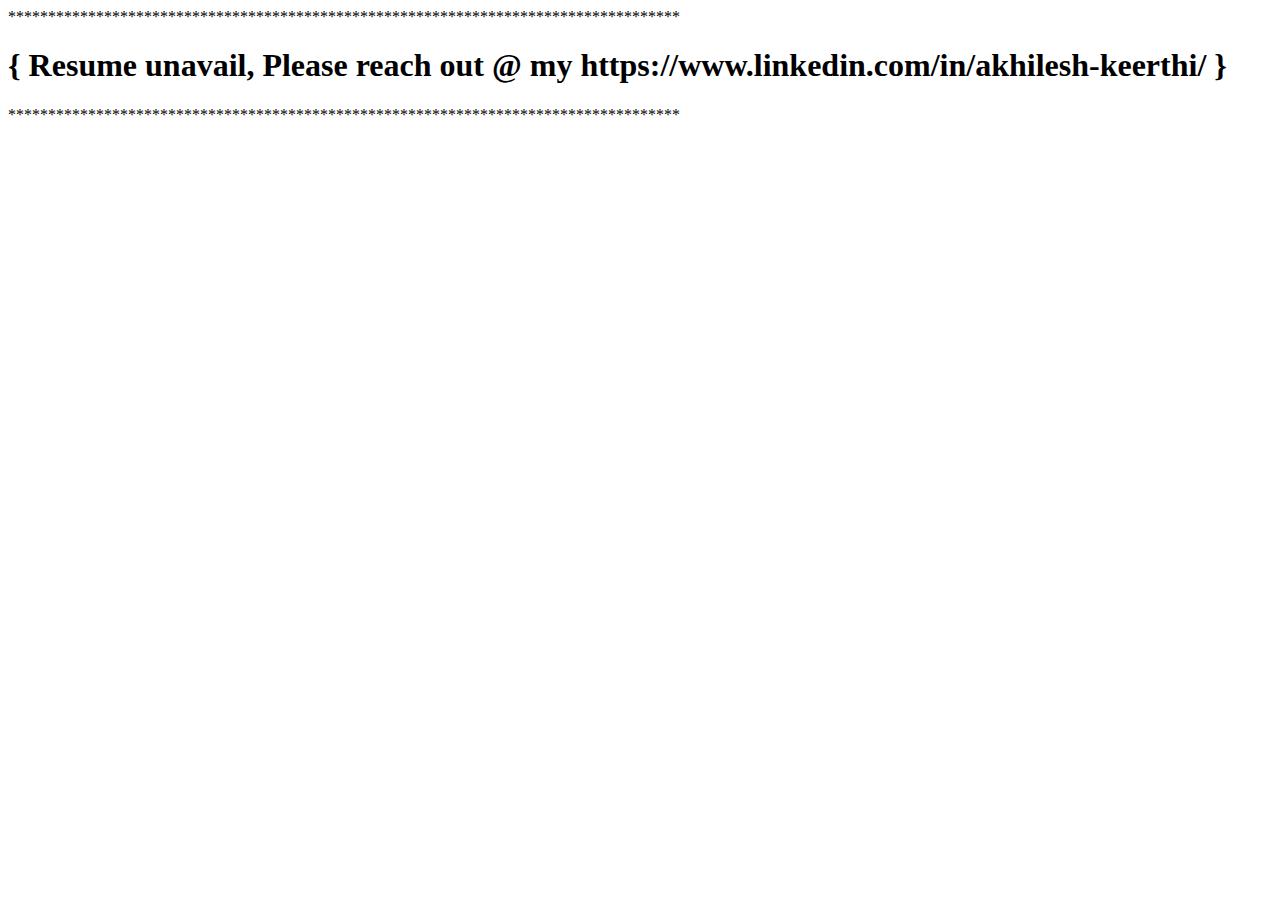
<file: file/nofile.html>
<html>
   ************************************************************************************
<h1> {  Resume unavail, Please reach out @ my https://www.linkedin.com/in/akhilesh-keerthi/  } </h1>
   ************************************************************************************
</html>
</file>
